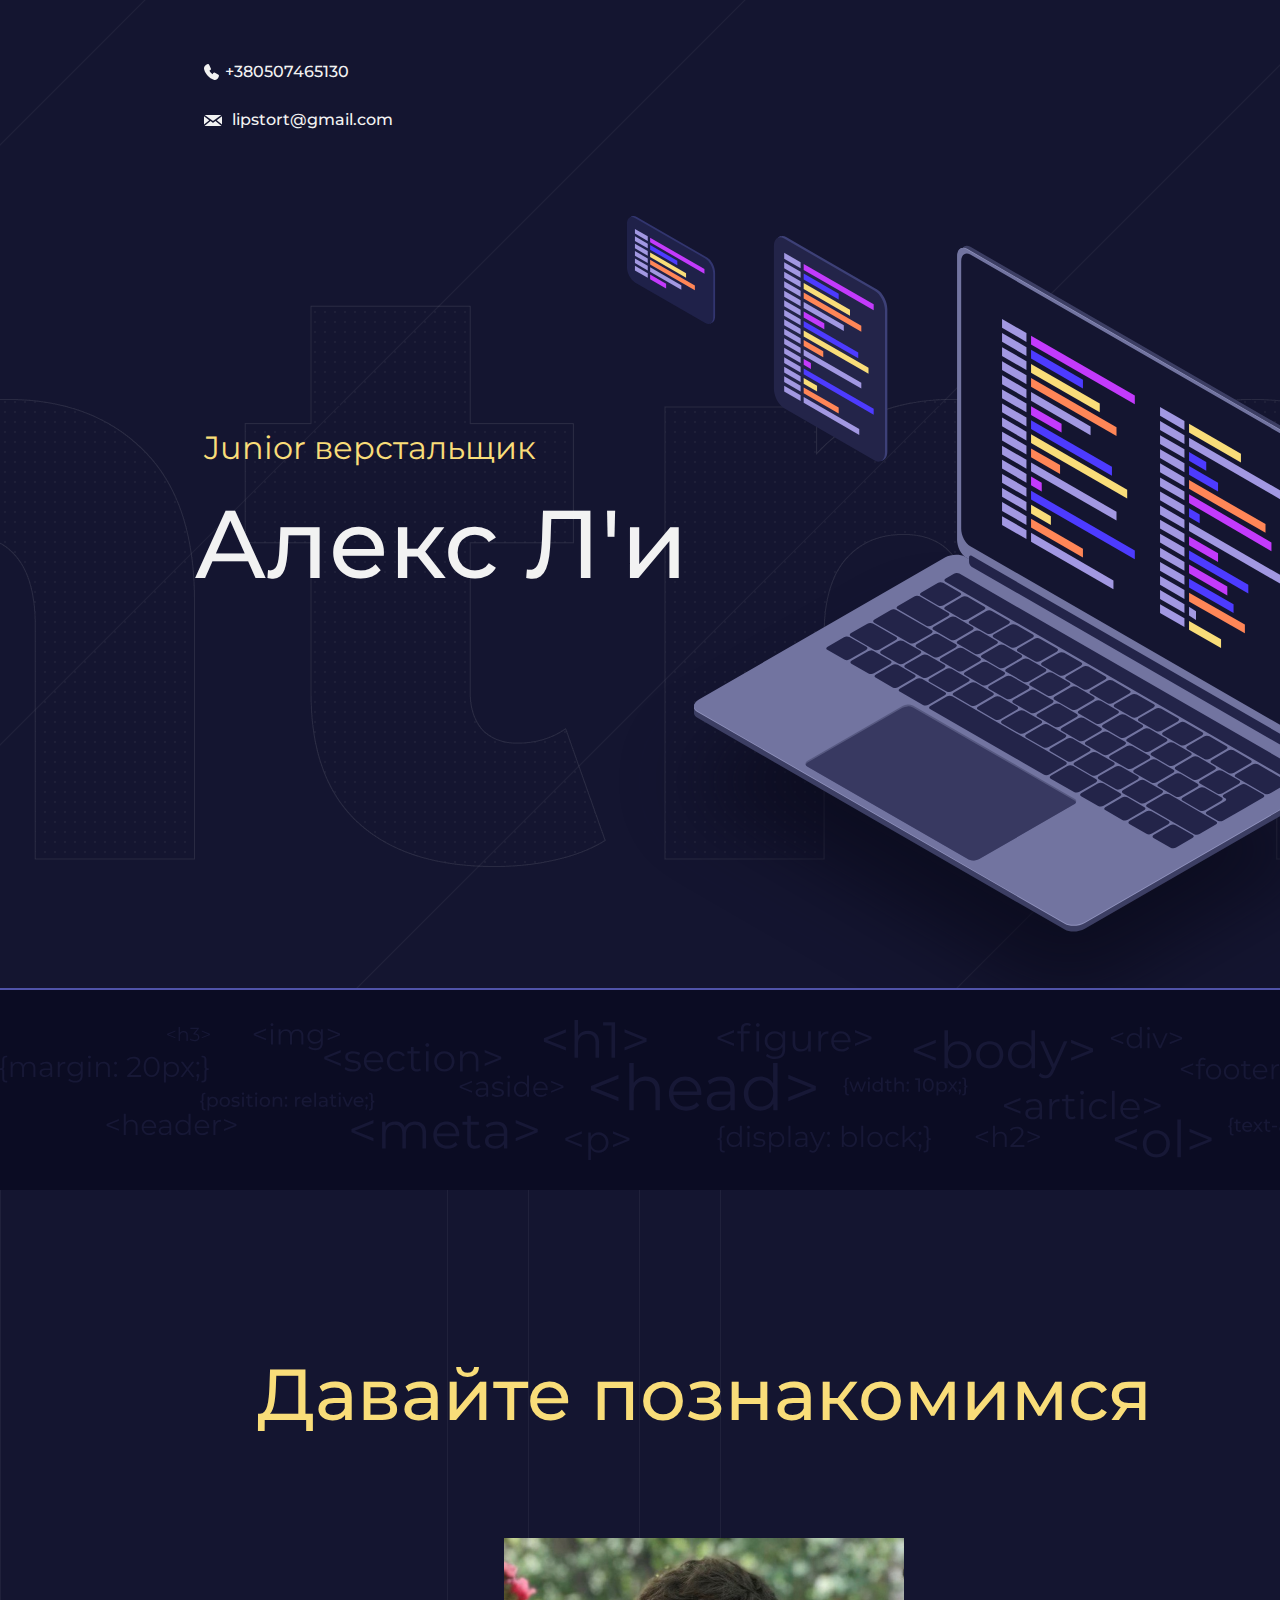
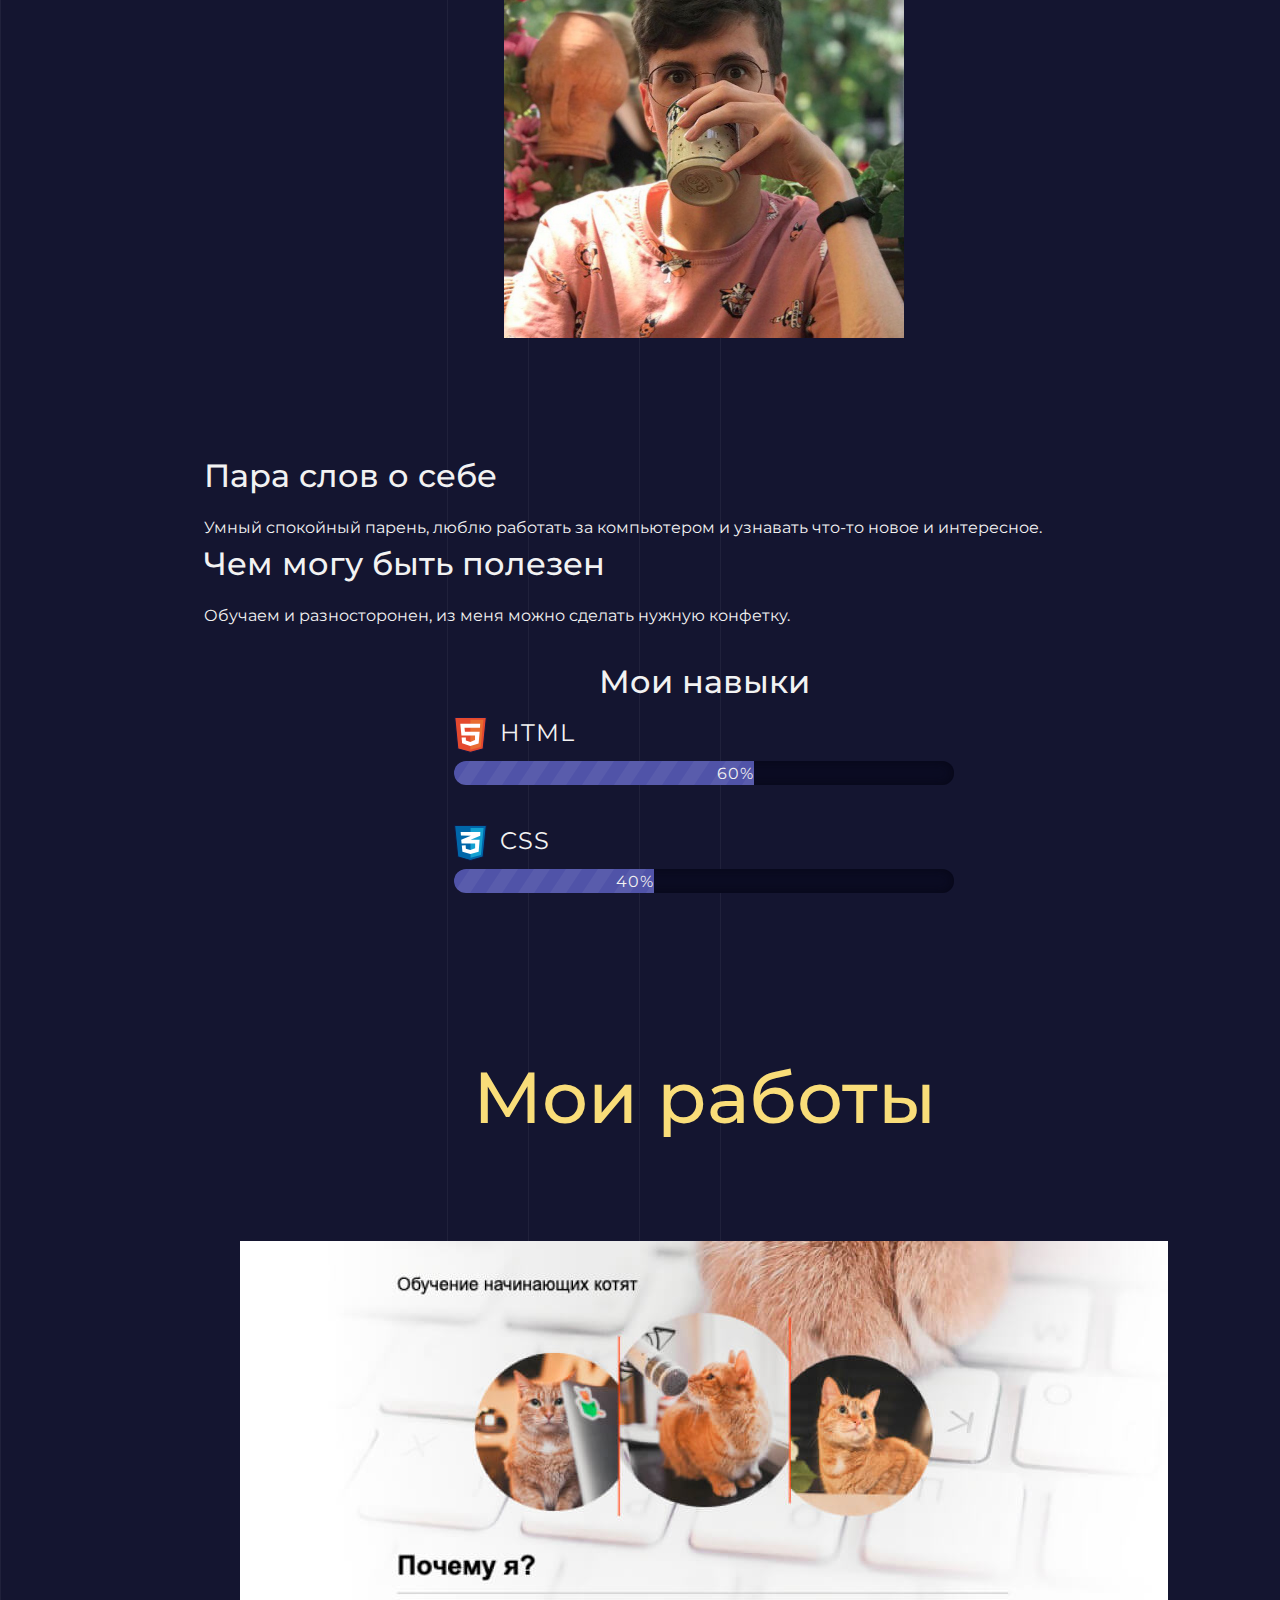
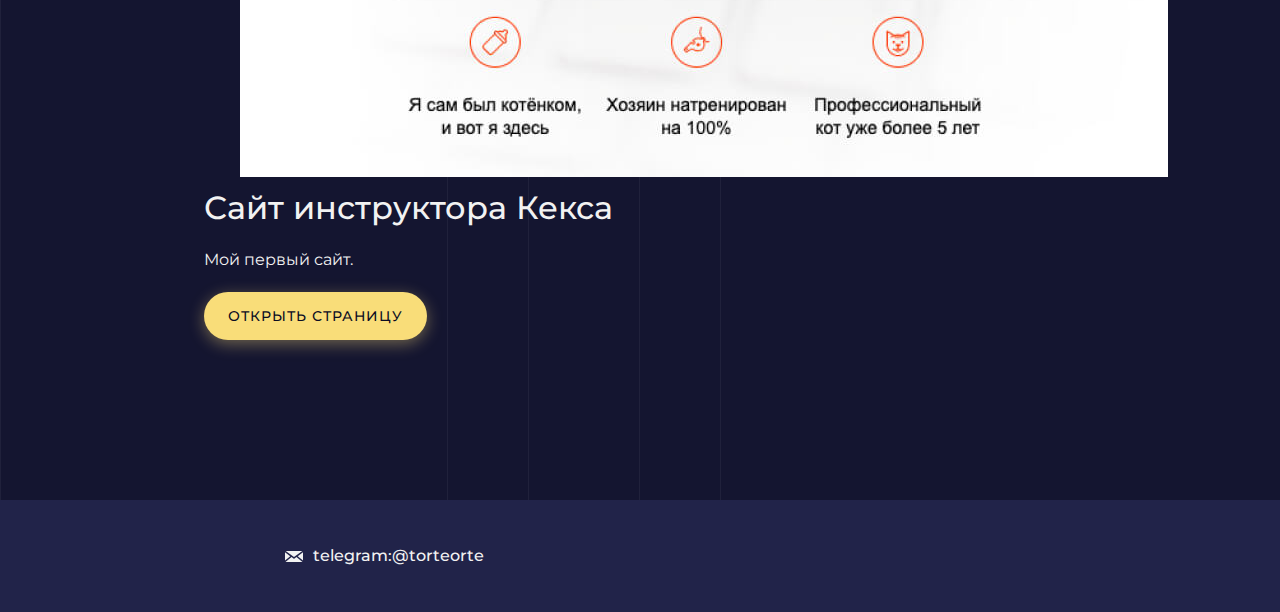
<file: index.html>
<!DOCTYPE html>
<html lang="ru">
  <head>
    <meta charset="UTF-8">
    <link rel="stylesheet" href="style.css">
    <title>Портфолио Junior верстальщика</title>
    <link href="https://fonts.googleapis.com/css?family=Montserrat:400,500,700|Old+Standard+TT&display=swap&subset=cyrillic" rel="stylesheet">
  </head>

  <body>
    <header class="page-header">
      <div class="container">
        <p> <a class="header-phone" href="tel:+380507465130"> +380507465130 </a> </p>
        <p> <a class="header-email" href="mailto:lipstort@gmail.com">lipstort@gmail.com </a> </p>
      </div>
    </header>

    <section class="hero-image">
      <div class="container">
       <h1 class="heading">Алекс Л'и</h1>
       <p>Junior верстальщик</p>
      </div>
    </section>

    <section class="intro">
      <div class="container">
            <h2 class="subheading">Давайте познакомимся</h2>
      <figure class="subheading">
        <img src="files/255.jpg" width="400" alt="фотография Саши">
      </figure>
      
      <h3>Пара слов о себе</h3>
      <p>Умный спокойный парень, люблю работать за компьютером и узнавать что-то новое и интересное.</p>
      <h3>Чем могу быть полезен</h3>
      <p>Обучаем и разносторонен, из меня можно сделать нужную конфетку.</p>
    </div>
    <div class="centre"> 
      <div class="skills">
         <h3>Мои навыки</h3>
         <dl class="skills-list">
           <dt class="skill-html">HTML</dt>
           <dd class="level"><div style="width: 60%;">60%</div></dd>
           <dt class="skill-css">CSS</dt>
           <dd class="level"><div style="width: 40%;">40%</div></dd>
         </dl>
      </div>   
    </div>

  
    </section>

    <section class="portfolio">
      <div class="container">
      <h2 class="subheading">Мои работы</h2>
      <figure class="project-image">
      <img src="files/project.jpg" width="928" height="536" alt="Cайт инструктора Кекса">
    </figure>
      <h3>Сайт инструктора Кекса</h3>
      <p>Мой первый сайт.</p>
      <a class="button" href="source/index.html">Открыть страницу</a>
      </div>
    </section>

    <footer class="page-footer">
      
      <a class="footer-email" href="https://web.telegram.org/#/im?p=@torteorte"> 
        telegram:@torteorte 
      </a>
      
    </footer>
  </body>
</html>
</file>
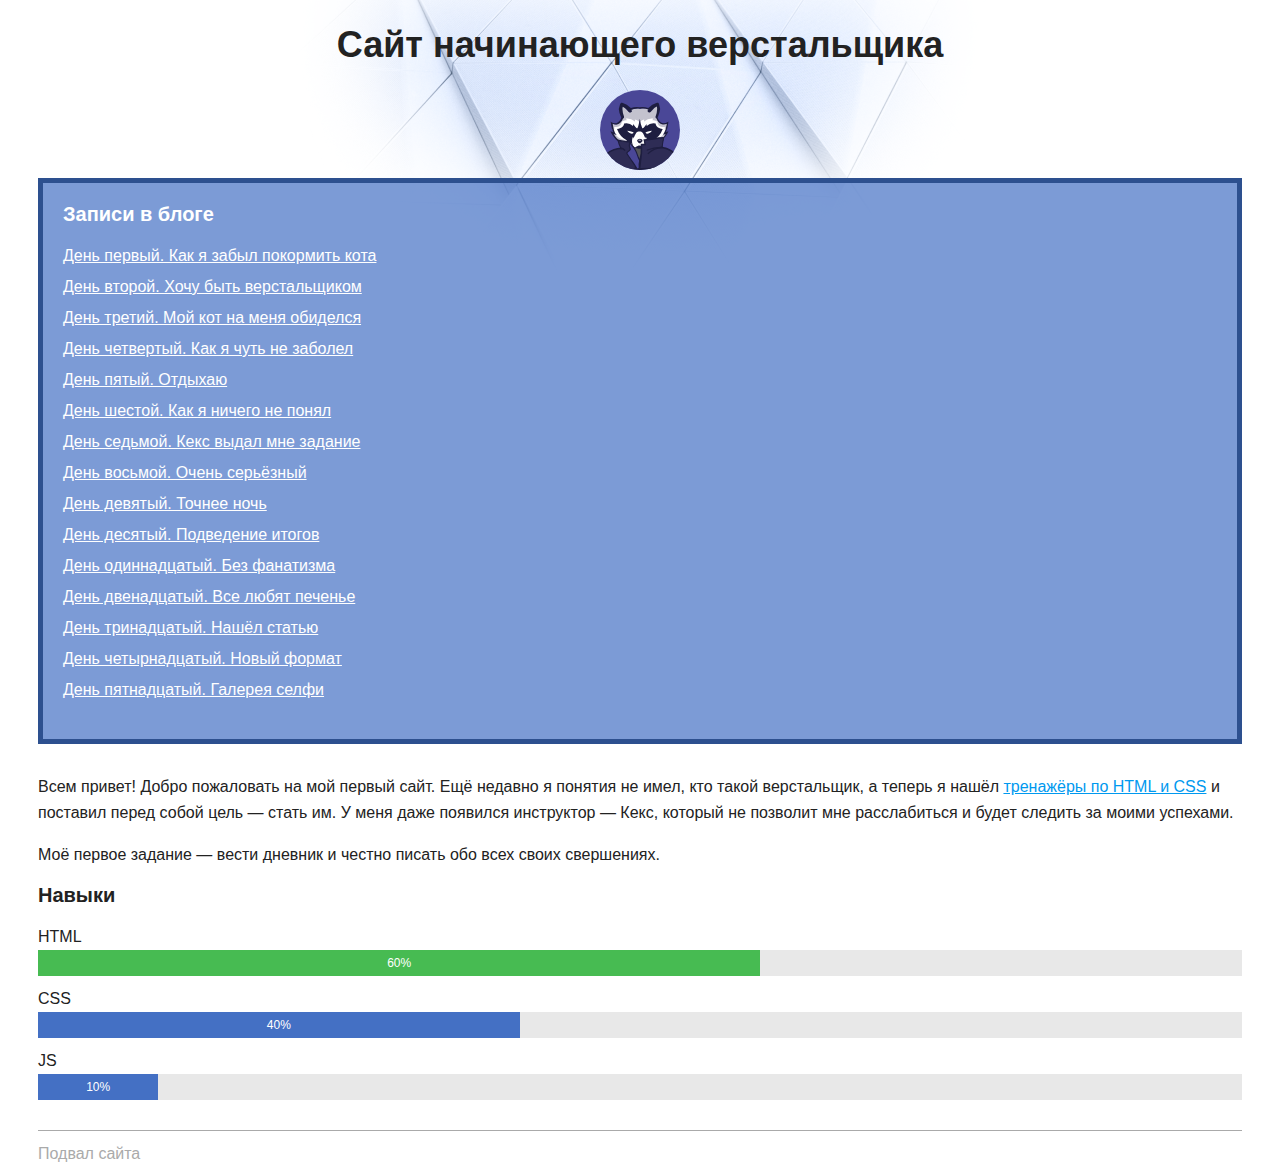
<file: source/index.html>
<!DOCTYPE html>
<html lang="ru">
  <head>
    <meta charset="utf-8">
    <title>Сайт начинающего верстальщика</title>
    <link rel="stylesheet" href="style.css">
  </head>
  <body>
    <header>
      <h1 class="page-title">Сайт начинающего верстальщика</h1>
    </header>
    <main>
      <div class="avatar-container">
        <img class="avatar" src="img/raccoon.svg" width="80" height="80" alt="Аватарка">
      </div>
      <nav class="blog-navigation">
        <h2>Записи в блоге</h2>
        <ul>
          <li><a href="day-1.html">День первый. Как я забыл покормить кота</a></li>
          <li><a href="day-2.html">День второй. Хочу быть верстальщиком</a></li>
          <li><a href="day-3.html">День третий. Мой кот на меня обиделся</a></li>
          <li><a href="day-4.html">День четвертый. Как я чуть не заболел</a></li>
          <li><a href="day-5.html">День пятый. Отдыхаю</a></li>
          <li><a href="day-6.html">День шестой. Как я ничего не понял</a></li>
          <li><a href="day-7.html">День седьмой. Кекс выдал мне задание</a></li>
          <li><a href="day-8.html">День восьмой. Очень серьёзный</a></li>
          <li><a href="day-9.html">День девятый. Точнее ночь</a></li>
          <li><a href="day-10.html">День десятый. Подведение итогов</a></li>
          <li><a href="day-11.html">День одиннадцатый. Без фанатизма</a></li>
          <li><a href="day-12.html">День двенадцатый. Все любят печенье</a></li>
          <li><a href="day-13.html">День тринадцатый. Нашёл статью</a></li>
          <li><a href="day-14.html">День четырнадцатый. Новый формат</a></li>
          <li><a href="day-15.html">День пятнадцатый. Галерея селфи</a></li>
        </ul>
      </nav>
      <section>
        <p>Всем привет! Добро пожаловать на мой первый сайт. Ещё недавно я понятия не имел, кто такой верстальщик, а теперь я нашёл <a href="https://htmlacademy.ru/courses">тренажёры по HTML и CSS</a> и поставил перед собой цель — стать им. У меня даже появился инструктор — Кекс, который не позволит мне расслабиться и будет следить за моими успехами.</p>
        <p>Моё первое задание — вести дневник и честно писать обо всех своих свершениях.</p>
      </section>
      <section>
        <h2>Навыки</h2>
        <dl class="skills">
          <dt>HTML</dt>
          <dd><div class="skills-level skills-level-ok" style="width: 60%;">60%</div></dd>
          <dt>CSS</dt>
          <dd><div class="skills-level" style="width: 40%;">40%</div></dd>
          <dt>JS</dt>
          <dd><div class="skills-level" style="width: 10%;">10%</div></dd>
        </dl>
      </section>
    </main>
    <footer>
      Подвал сайта
    </footer>
  </body>
</html>
</file>
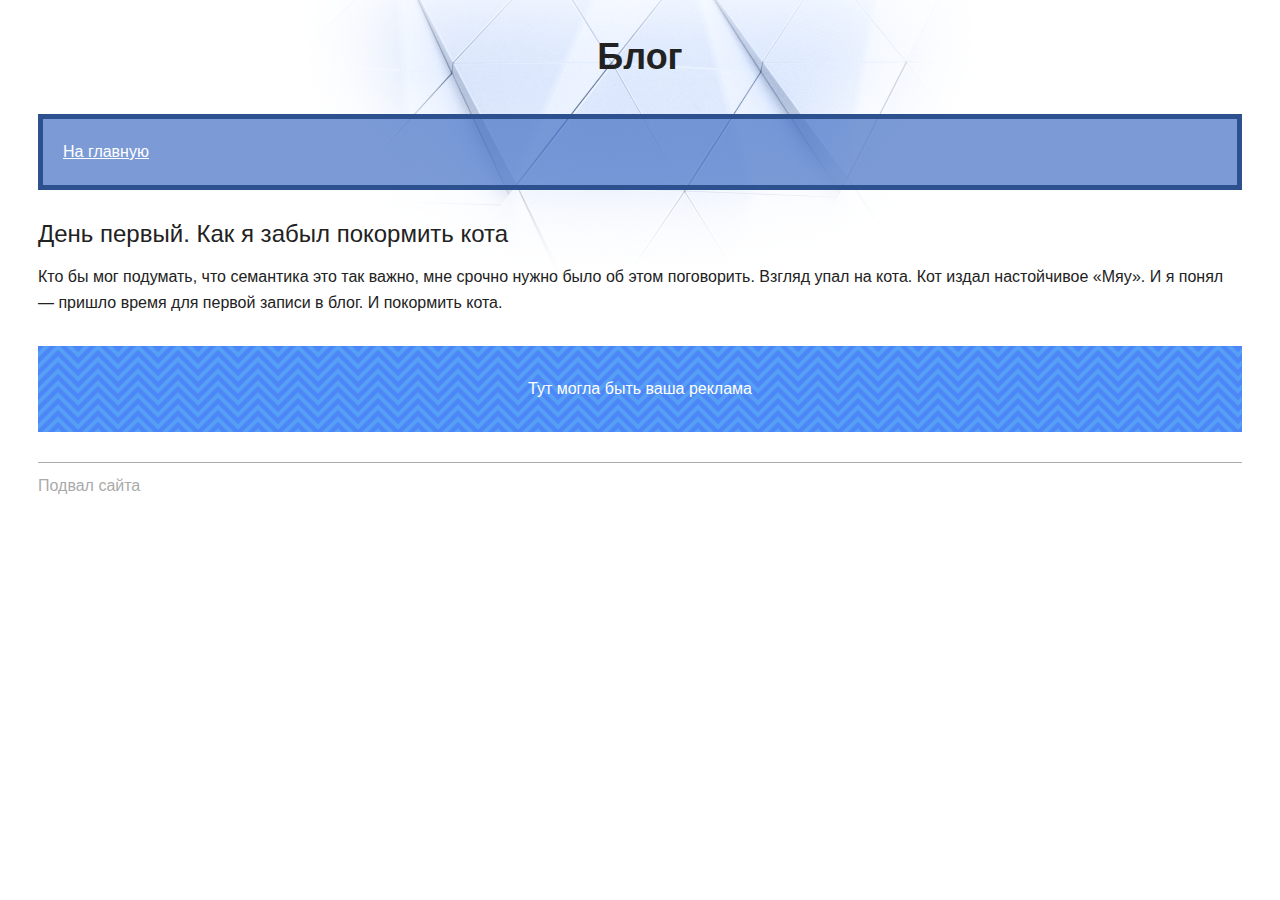
<file: source/day-1.html>
<!DOCTYPE html>
<html lang="ru">
  <head>
    <meta charset="utf-8">
    <title>Дневник начинающего верстальщика</title>
    <link rel="stylesheet" href="style.css">
  </head>
  <body>
    <header>
      <p class="page-title">Блог</p>
      <nav class="blog-navigation">
        <a href="index.html">На главную</a>
      </nav>
    </header>
    <main>
      <article>
        <h1>День первый. Как я забыл покормить кота</h1>
        <p>Кто бы мог подумать, что семантика это так важно, мне срочно нужно было об этом поговорить. Взгляд упал на кота. Кот издал настойчивое «Мяу». И я понял — пришло время для первой записи в блог. И покормить кота.</p>
      </article>
      <aside class="partnership">
        Тут могла быть ваша реклама
      </aside>
    </main>
    <footer>
      Подвал сайта
    </footer>
  </body>
</html>
</file>
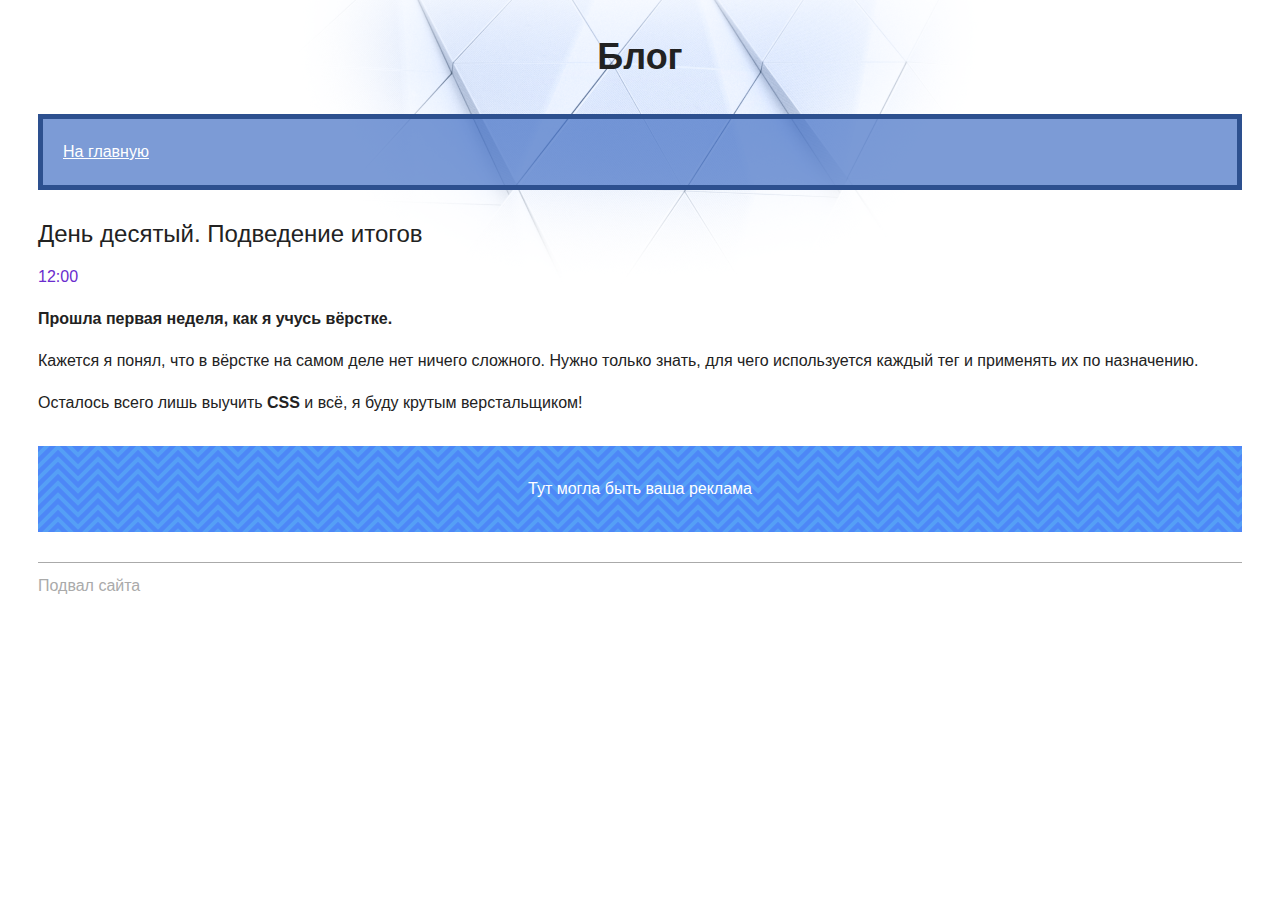
<file: source/day-10.html>
<!DOCTYPE html>
<html lang="ru">
  <head>
    <meta charset="utf-8">
    <title>Сайт начинающего верстальщика</title>
    <link rel="stylesheet" href="style.css">
  </head>
  <body>
    <header>
      <p class="page-title">Блог</p>
      <nav class="blog-navigation">
        <a href="index.html">На главную</a>
      </nav>
    </header>
    <main>
      <article>
        <h1>День десятый. Подведение итогов</h1>
        <time datetime="2018-11-28T12:00">12:00</time>

        <p><b>Прошла первая неделя, как я учусь вёрстке.</b></p>

        <p>Кажется я понял, что в вёрстке на самом деле нет ничего сложного. Нужно только знать, для чего используется каждый тег и применять их по назначению.</p>

        <p>Осталось всего лишь выучить <strong>CSS</strong> и всё, я буду крутым верстальщиком!</p>
      </article>
      <aside class="partnership">
        Тут могла быть ваша реклама
      </aside>
    </main>
    <footer>
      Подвал сайта
    </footer>
  </body>
</html>
</file>
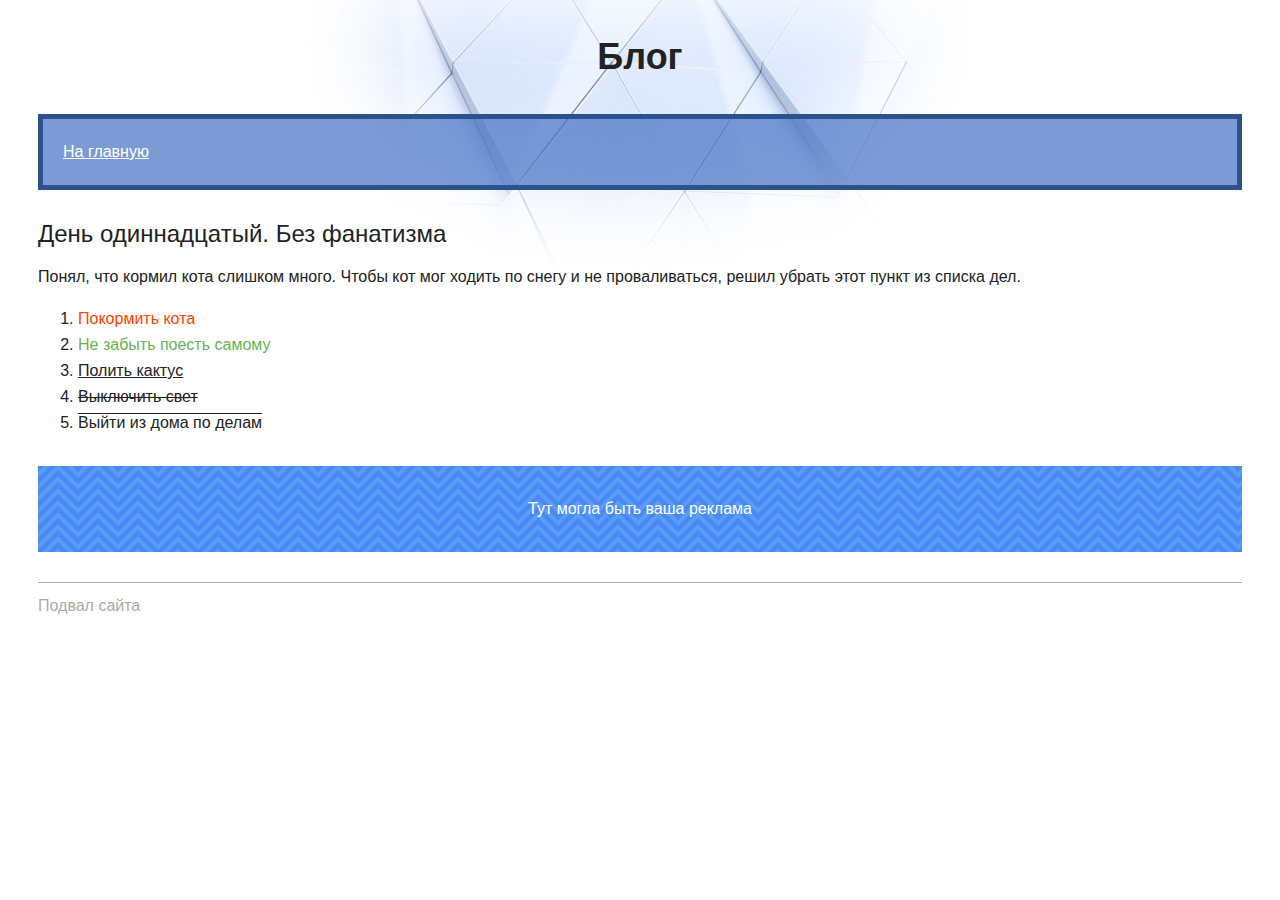
<file: source/day-11.html>
<!DOCTYPE html>
<html lang="ru">
  <head>
    <meta charset="utf-8">
    <title>Сайт начинающего верстальщика</title>
    <link rel="stylesheet" href="style.css">
  </head>
  <body>
    <header>
      <p class="page-title">Блог</p>
      <nav class="blog-navigation">
        <a href="index.html">На главную</a>
      </nav>
    </header>
    <main>
      <article>
        <h1>День одиннадцатый. Без фанатизма</h1>
        <p>Понял, что кормил кота слишком много. Чтобы кот мог ходить по снегу и не проваливаться, решил убрать этот пункт из списка дел.</p>
        <ol>
          <li><del>Покормить кота</del></li>
          <li><ins>Не забыть поесть самому</ins></li>
          <li class="underline">Полить кактус</li>
          <li class="line-through">Выключить свет</li>
          <li class="overline">Выйти из дома по делам</li>
        </ol>
      </article>
      <aside class="partnership">
        Тут могла быть ваша реклама
      </aside>
    </main>
    <footer>
      Подвал сайта
    </footer>
  </body>
</html>
</file>
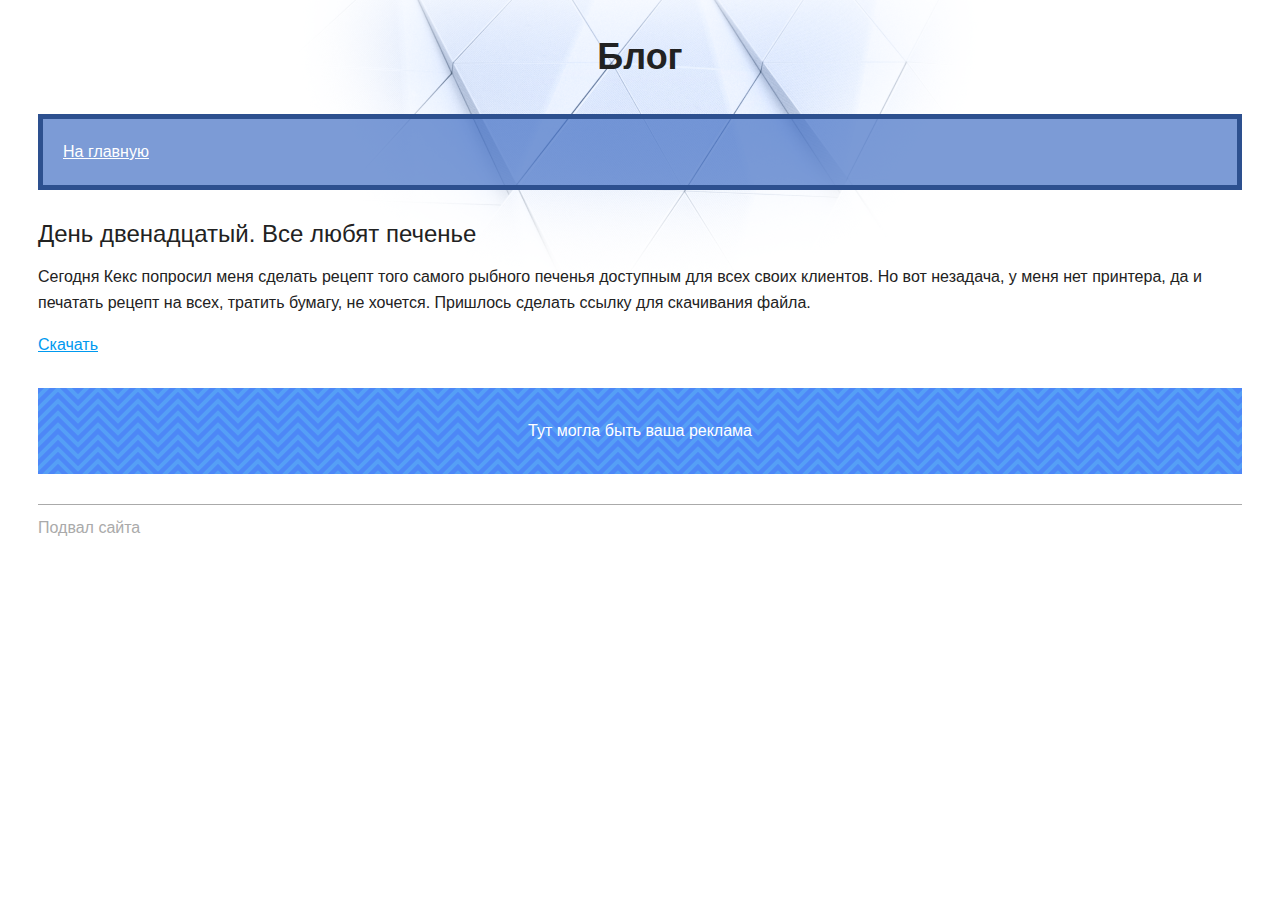
<file: source/day-12.html>
<!DOCTYPE html>
<html lang="ru">
  <head>
    <meta charset="utf-8">
    <title>Сайт начинающего верстальщика</title>
    <link rel="stylesheet" href="style.css">
  </head>
  <body>
    <header>
      <p class="page-title">Блог</p>
      <nav class="blog-navigation">
        <a href="index.html">На главную</a>
      </nav>
    </header>
    <main>
      <article>
        <h1>День двенадцатый. Все любят печенье</h1>
        <p>Сегодня Кекс попросил меня сделать рецепт <a>того самого рыбного печенья</a> доступным для всех своих клиентов. Но вот незадача, у меня нет принтера, да и печатать рецепт на всех, тратить бумагу, не хочется. Пришлось сделать ссылку для скачивания файла.</p>
        <p>
          <a href="files/recipe.pdf" download>Скачать</a>
        </p>
      </article>
      <aside class="partnership">
        Тут могла быть ваша реклама
      </aside>
    </main>
    <footer>
      Подвал сайта
    </footer>
  </body>
</html>
</file>
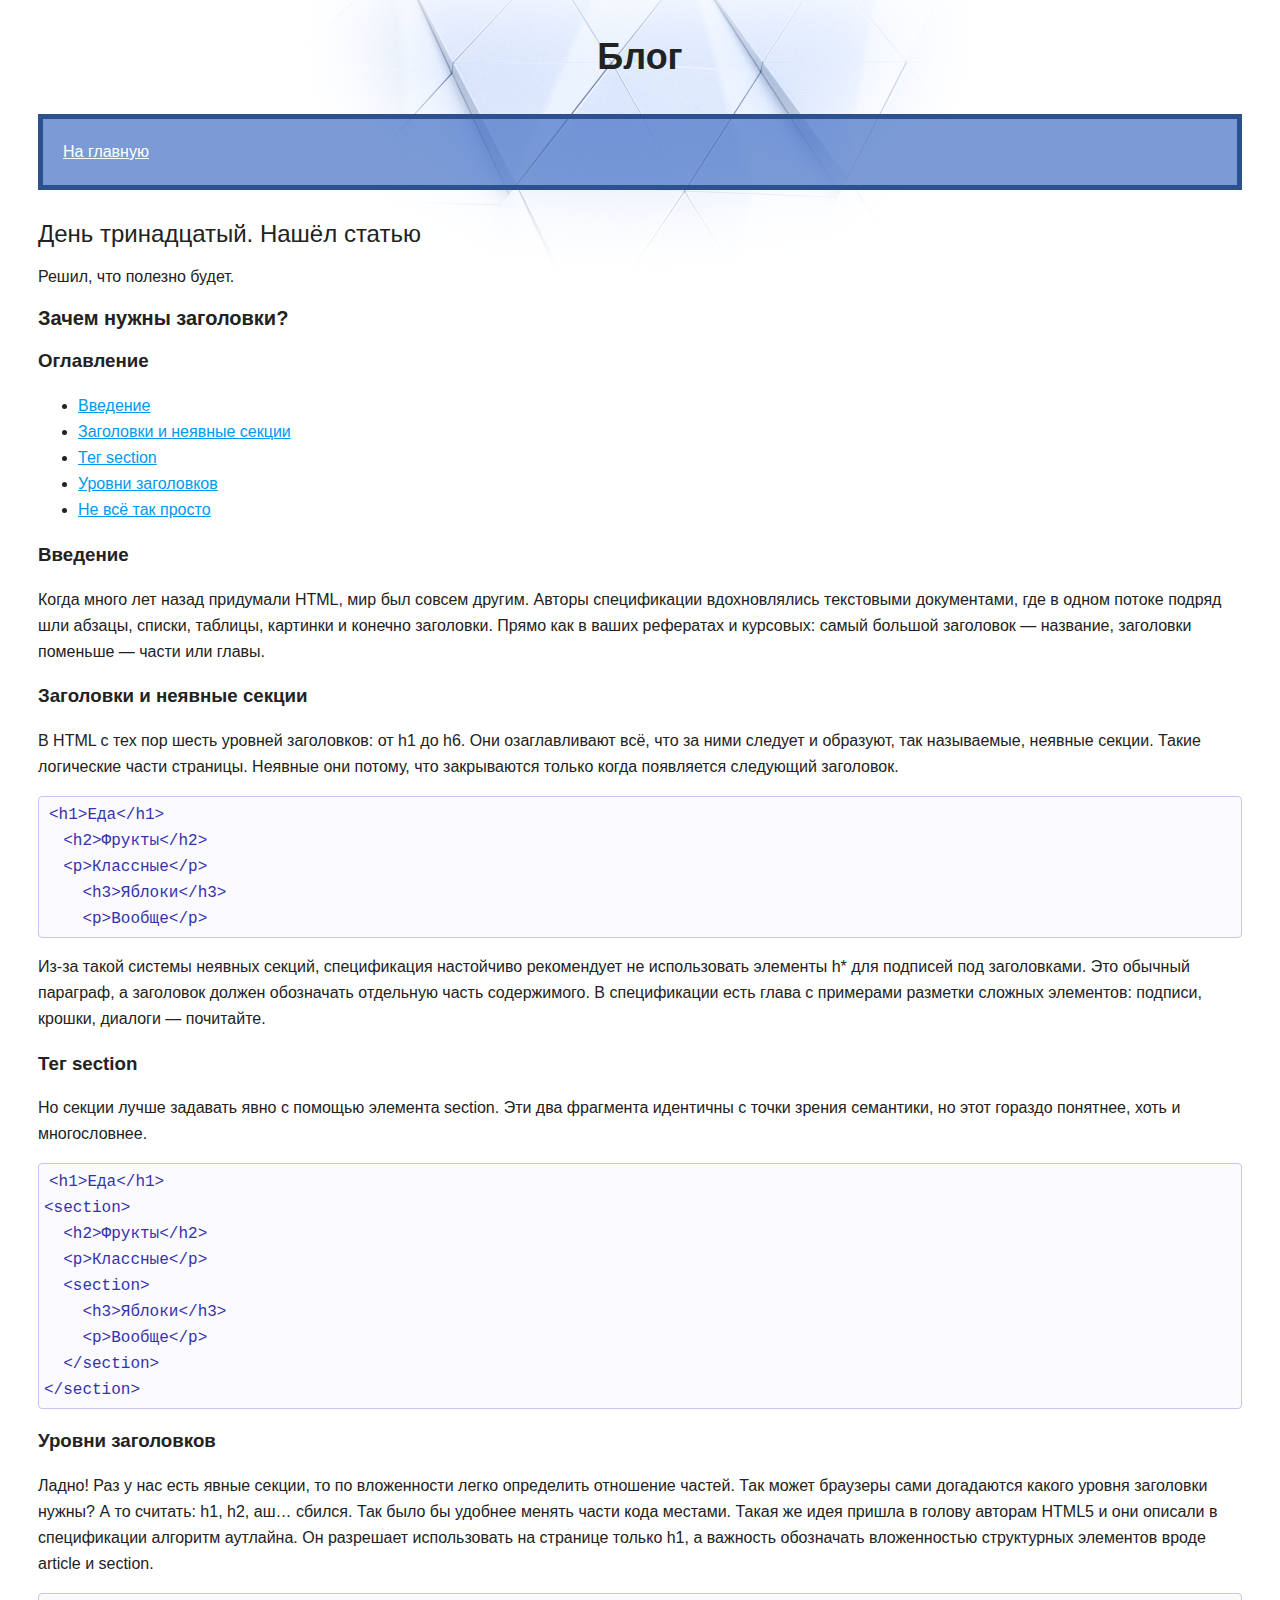
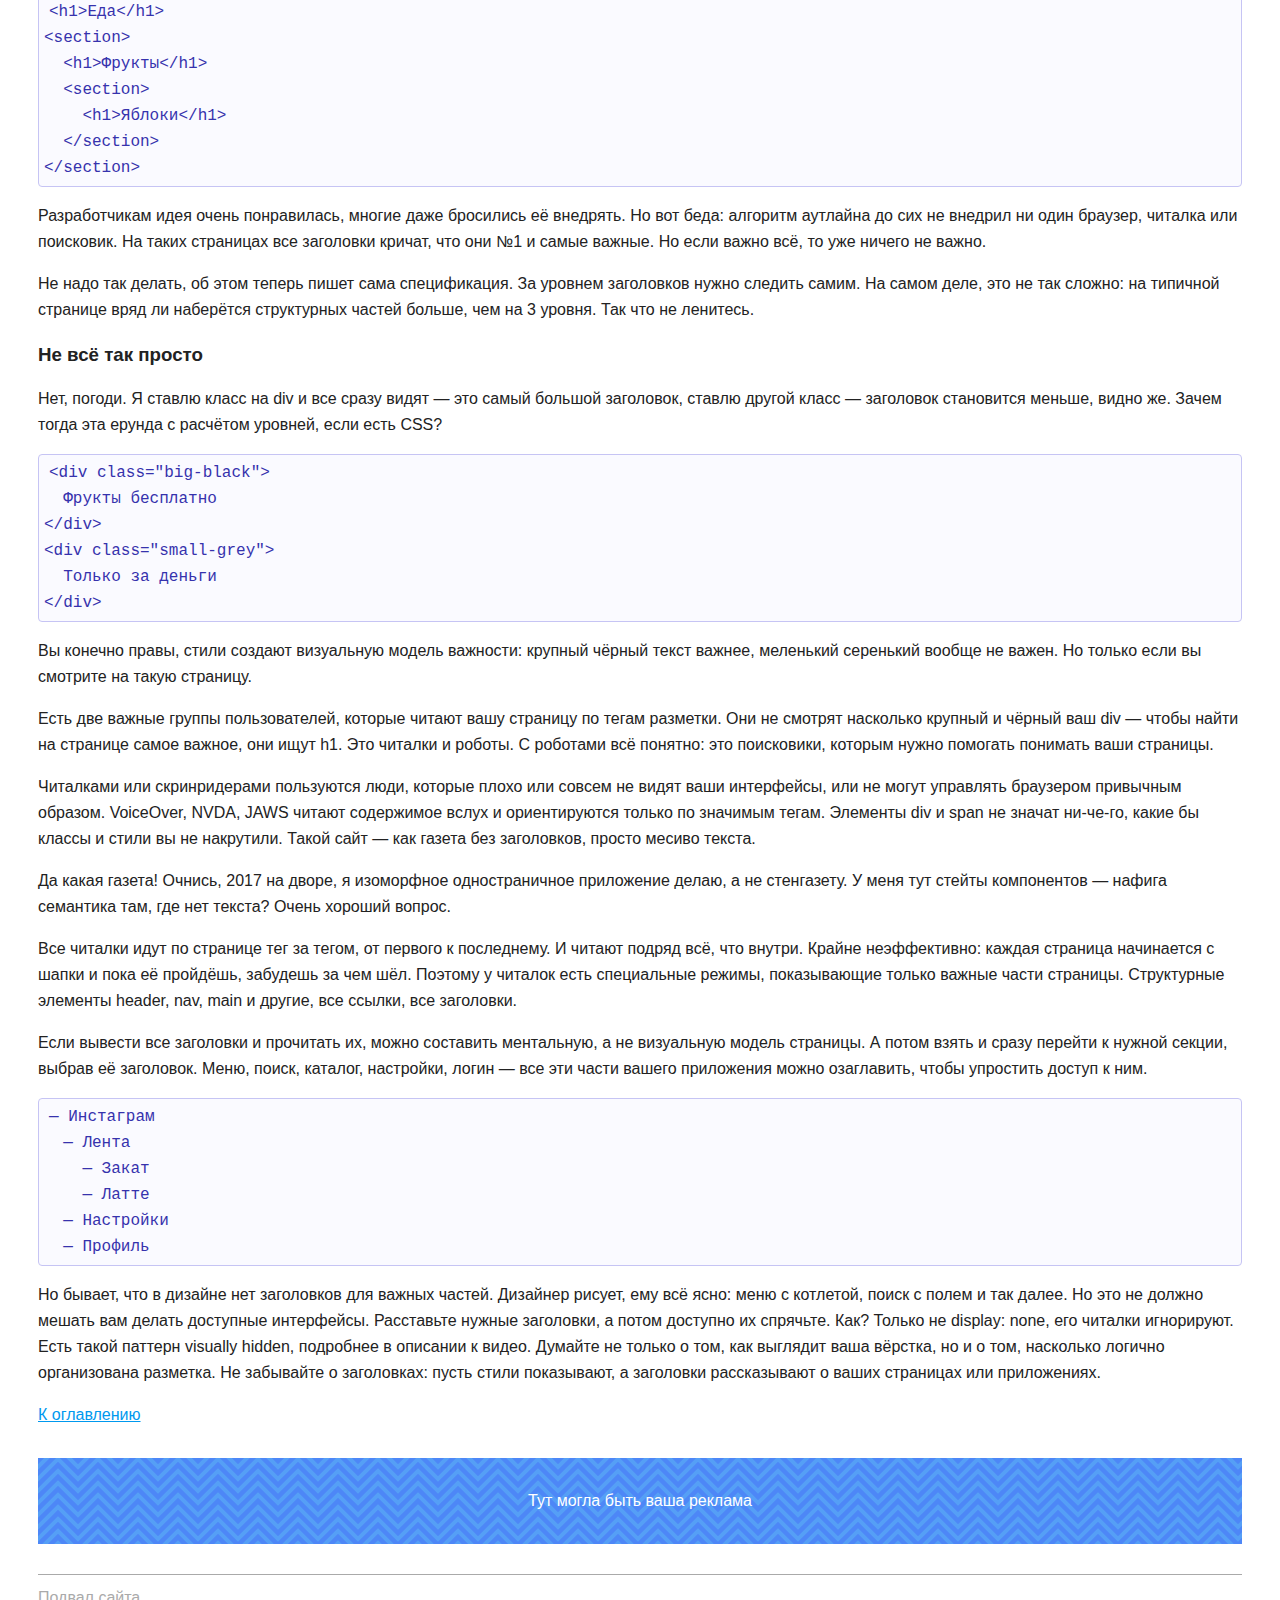
<file: source/day-13.html>
<!DOCTYPE html>
<html lang="ru">
  <head>
    <meta charset="utf-8">
    <title>Сайт начинающего верстальщика</title>
    <link rel="stylesheet" href="style.css">
  </head>
  <body>
    <header>
      <p class="page-title">Блог</p>
      <nav class="blog-navigation">
        <a href="index.html">На главную</a>
      </nav>
    </header>
    <main>
      <article>
        <h1>День тринадцатый. Нашёл статью</h1>
        <p>Решил, что полезно будет.</p>

        <h2>Зачем нужны заголовки?</h2>

        <h3 id="content">Оглавление</h3>
        <ul>
          <li>
            <a href="#intro">Введение</a>
          </li>
          <li>
            <a href="#heading">Заголовки и неявные секции</a>
          </li>
          <li>
            <a href="#sections">Тег section</a>
          </li>
          <li>
            <a href="#levels">Уровни заголовков</a>
          </li>
          <li>
            <a href="#easy">Не всё так просто</a>
          </li>
        </ul>

        <article>
          <h3 id="intro">Введение</h3>

          <p>Когда много лет назад придумали HTML, мир был совсем другим. Авторы спецификации вдохновлялись текстовыми документами, где в одном потоке подряд шли абзацы, списки, таблицы, картинки и конечно заголовки. Прямо как в ваших рефератах и курсовых: самый большой заголовок — название, заголовки поменьше — части или главы.</p>

          <h3 id="heading">Заголовки и неявные секции</h3>

          <p>В HTML с тех пор шесть уровней заголовков: от h1 до h6. Они озаглавливают всё, что за ними следует и образуют, так называемые, неявные секции. Такие логические части страницы. Неявные они потому, что закрываются только когда появляется следующий заголовок.</p>

          <pre><code>&lt;h1&gt;Еда&lt;/h1&gt;
  &lt;h2&gt;Фрукты&lt;/h2&gt;
  &lt;p&gt;Классные&lt;/p&gt;
    &lt;h3&gt;Яблоки&lt;/h3&gt;
    &lt;p&gt;Вообще&lt;/p&gt;</code></pre>

          <p>Из-за такой системы неявных секций, спецификация настойчиво рекомендует не использовать элементы h* для подписей под заголовками. Это обычный параграф, а заголовок должен обозначать отдельную часть содержимого. В спецификации есть глава с примерами разметки сложных элементов: подписи, крошки, диалоги — почитайте.</p>

          <h3 id="sections">Тег section</h3>

          <p>Но секции лучше задавать явно с помощью элемента section. Эти два фрагмента идентичны с точки зрения семантики, но этот гораздо понятнее, хоть и многословнее.</p>
          <pre><code>&lt;h1&gt;Еда&lt;/h1&gt;
&lt;section&gt;
  &lt;h2&gt;Фрукты&lt;/h2&gt;
  &lt;p&gt;Классные&lt;/p&gt;
  &lt;section&gt;
    &lt;h3&gt;Яблоки&lt;/h3&gt;
    &lt;p&gt;Вообще&lt;/p&gt;
  &lt;/section&gt;
&lt;/section&gt;</code></pre>

          <h3 id="levels">Уровни заголовков</h3>

          <p>Ладно! Раз у нас есть явные секции, то по вложенности легко определить отношение частей. Так может браузеры сами догадаются какого уровня заголовки нужны? А то считать: h1, h2, аш… сбился. Так было бы удобнее менять части кода местами. Такая же идея пришла в голову авторам HTML5 и они описали в спецификации алгоритм аутлайна. Он разрешает использовать на странице только h1, а важность обозначать вложенностью структурных элементов вроде article и section.</p>

          <pre><code>&lt;h1&gt;Еда&lt;/h1&gt;
&lt;section&gt;
  &lt;h1&gt;Фрукты&lt;/h1&gt;
  &lt;section&gt;
    &lt;h1&gt;Яблоки&lt;/h1&gt;
  &lt;/section&gt;
&lt;/section&gt;</code></pre>

          <p>Разработчикам идея очень понравилась, многие даже бросились её внедрять. Но вот беда: алгоритм аутлайна до сих не внедрил ни один браузер, читалка или поисковик. На таких страницах все заголовки кричат, что они №1 и самые важные. Но если важно всё, то уже ничего не важно.</p>

          <p>Не надо так делать, об этом теперь пишет сама спецификация. За уровнем заголовков нужно следить самим. На самом деле, это не так сложно: на типичной странице вряд ли наберётся структурных частей больше, чем на 3 уровня. Так что не ленитесь.</p>

          <h3 id="easy">Не всё так просто</h3>

          <p>Нет, погоди. Я ставлю класс на div и все сразу видят — это самый большой заголовок, ставлю другой класс — заголовок становится меньше, видно же. Зачем тогда эта ерунда с расчётом уровней, если есть CSS?</p>

          <pre><code>&lt;div class="big-black"&gt;
  Фрукты бесплатно
&lt;/div&gt;
&lt;div class="small-grey"&gt;
  Только за деньги
&lt;/div&gt;</code></pre>

          <p>Вы конечно правы, стили создают визуальную модель важности: крупный чёрный текст важнее, меленький серенький вообще не важен. Но только если вы смотрите на такую страницу.</p>

          <p>Есть две важные группы пользователей, которые читают вашу страницу по тегам разметки. Они не смотрят насколько крупный и чёрный ваш div — чтобы найти на странице самое важное, они ищут h1. Это читалки и роботы. С роботами всё понятно: это поисковики, которым нужно помогать понимать ваши страницы.</p>

          <p>Читалками или скринридерами пользуются люди, которые плохо или совсем не видят ваши интерфейсы, или не могут управлять браузером привычным образом. VoiceOver, NVDA, JAWS читают содержимое вслух и ориентируются только по значимым тегам. Элементы div и span не значат ни-че-го, какие бы классы и стили вы не накрутили. Такой сайт — как газета без заголовков, просто месиво текста.</p>

          <p>Да какая газета! Очнись, 2017 на дворе, я изоморфное одностраничное приложение делаю, а не стенгазету. У меня тут стейты компонентов — нафига семантика там, где нет текста? Очень хороший вопрос.</p>

          <p>Все читалки идут по странице тег за тегом, от первого к последнему. И читают подряд всё, что внутри. Крайне неэффективно: каждая страница начинается с шапки и пока её пройдёшь, забудешь за чем шёл. Поэтому у читалок есть специальные режимы, показывающие только важные части страницы. Структурные элементы header, nav, main и другие, все ссылки, все заголовки.</p>

          <p>Если вывести все заголовки и прочитать их, можно составить ментальную, а не визуальную модель страницы. А потом взять и сразу перейти к нужной секции, выбрав её заголовок. Меню, поиск, каталог, настройки, логин — все эти части вашего приложения можно озаглавить, чтобы упростить доступ к ним.</p>

          <pre><code>— Инстаграм
  — Лента
    — Закат
    — Латте
  — Настройки
  — Профиль</code></pre>

          <p>Но бывает, что в дизайне нет заголовков для важных частей. Дизайнер рисует, ему всё ясно: меню с котлетой, поиск с полем и так далее. Но это не должно мешать вам делать доступные интерфейсы. Расставьте нужные заголовки, а потом доступно их спрячьте. Как? Только не display: none, его читалки игнорируют. Есть такой паттерн visually hidden, подробнее в описании к видео.

          Думайте не только о том, как выглядит ваша вёрстка, но и о том, насколько логично организована разметка. Не забывайте о заголовках: пусть стили показывают, а заголовки рассказывают о ваших страницах или приложениях.</p>

          <p>
            <a href="#content">К оглавлению</a>
          </p>
        </article>
      </article>
      <aside class="partnership">
        Тут могла быть ваша реклама
      </aside>
    </main>
    <footer>
      Подвал сайта
    </footer>
  </body>
</html>
</file>
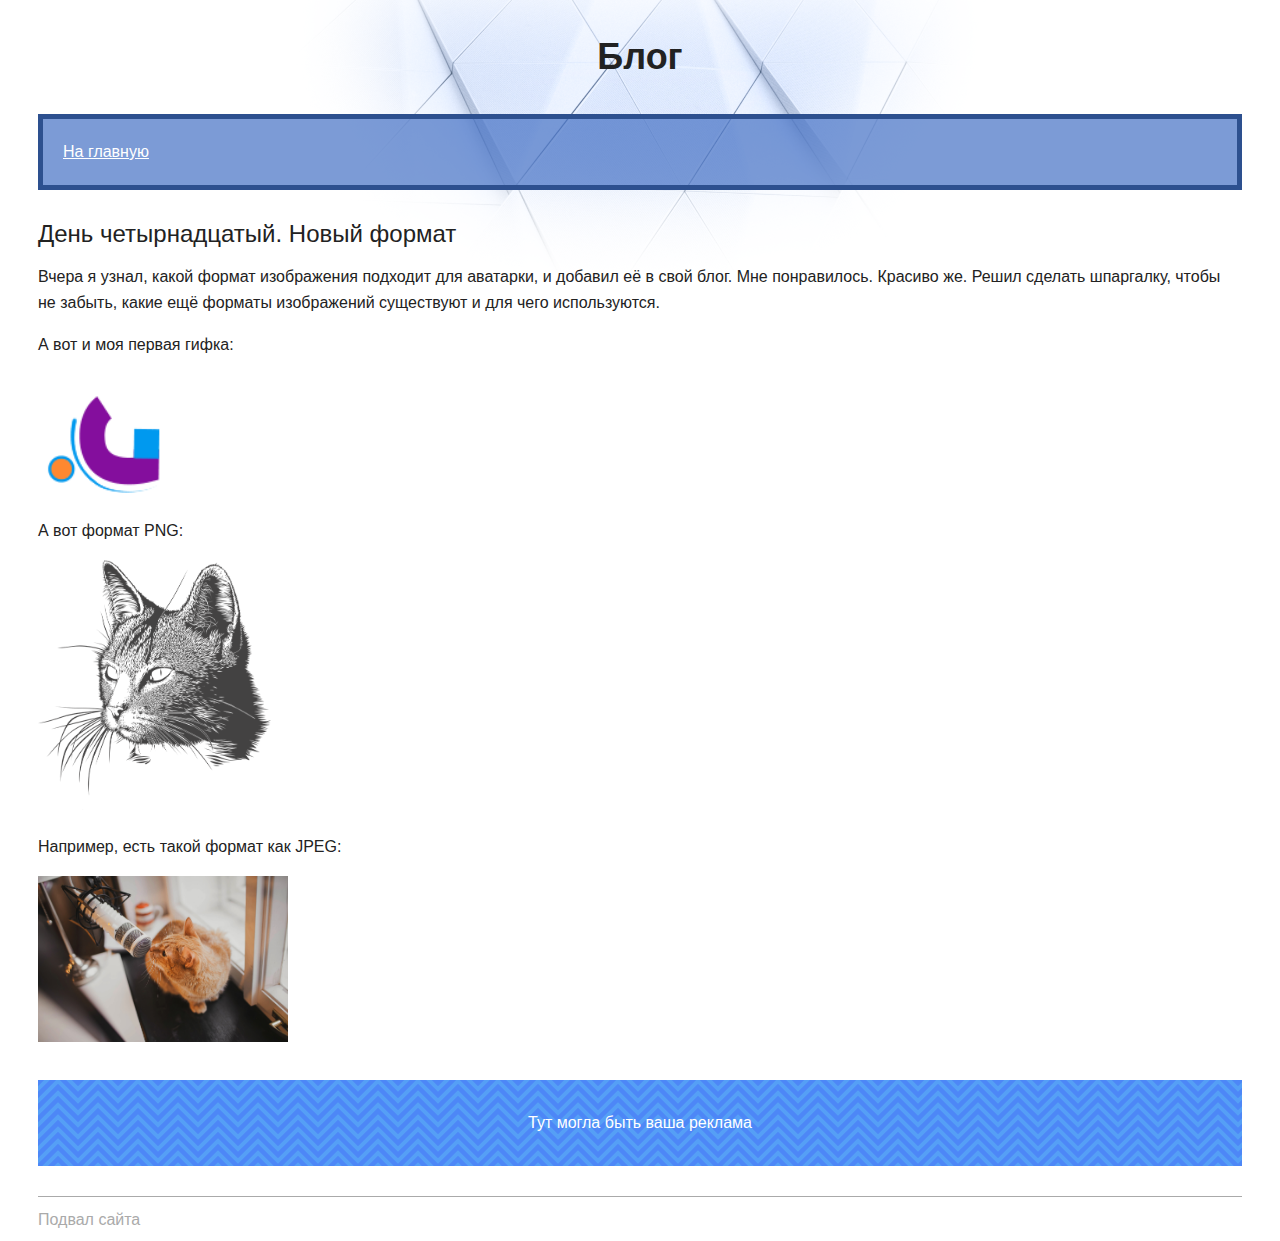
<file: source/day-14.html>
<!DOCTYPE html>
<html lang="ru">
  <head>
    <meta charset="utf-8">
    <title>Сайт начинающего верстальщика</title>
    <link rel="stylesheet" href="style.css">
  </head>
  <body>
    <header>
      <p class="page-title">Блог</p>
      <nav class="blog-navigation">
        <a href="index.html">На главную</a>
      </nav>
    </header>
    <main>
      <article>
        <h1>День четырнадцатый. Новый формат</h1>
        <p>Вчера я узнал, какой формат изображения подходит для аватарки, и добавил её в свой блог. Мне понравилось. Красиво же. Решил сделать шпаргалку, чтобы не забыть, какие ещё форматы изображений существуют и для чего используются.</p>

        <p>А вот и моя первая гифка:</p>
        <img src="files/gifka.gif" width="250" height="120" alt="Анимация GIF">

        <p>А вот формат PNG:</p>
        <img src="files/portrait.png" height="250" alt="Портрет котика">

        <p>Например, есть такой формат как JPEG:</p>
        <img src="files/instructor-keks.jpg" width="250" alt="Инструктор Кекс">
      </article>
      <aside class="partnership">
        Тут могла быть ваша реклама
      </aside>
    </main>
    <footer>
      Подвал сайта
    </footer>
  </body>
</html>
</file>
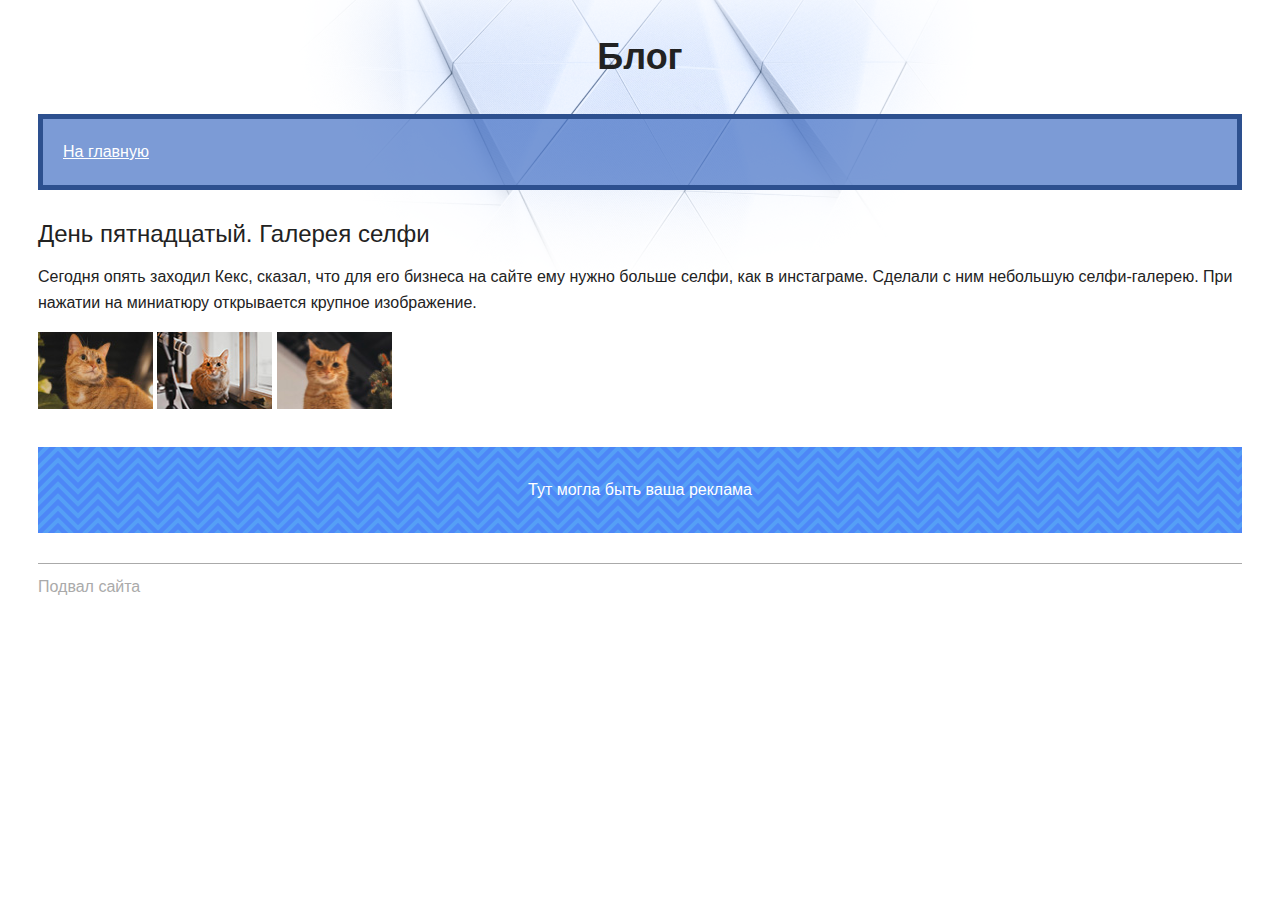
<file: source/day-15.html>
<!DOCTYPE html>
<html lang="ru">
  <head>
    <meta charset="utf-8">
    <title>Сайт начинающего верстальщика</title>
    <link rel="stylesheet" href="style.css">
  </head>
  <body>
    <header>
      <p class="page-title">Блог</p>
      <nav class="blog-navigation">
        <a href="index.html">На главную</a>
      </nav>
    </header>
    <main>
      <article>
        <h1>День пятнадцатый. Галерея селфи</h1>
        <p>Сегодня опять заходил Кекс, сказал, что для его бизнеса на сайте ему нужно больше селфи, как в инстаграме. Сделали с ним небольшую селфи-галерею. При нажатии на миниатюру открывается крупное изображение.</p>
        <p>
          <a href="photo-1.html"><img src="files/preview-1.jpg" alt="Фоточка Кекса" width="115" height="77"></a>
          <a href="photo-2.html"><img src="files/preview-2.jpg" alt="Фоточка Кекса" width="115" height="77"></a>
          <a href="photo-3.html"><img src="files/preview-3.jpg" alt="Фоточка Кекса" width="115" height="77"></a>
        </p>
      </article>
      <aside class="partnership">
        Тут могла быть ваша реклама
      </aside>
    </main>
    <footer>
      Подвал сайта
    </footer>
  </body>
</html>
</file>
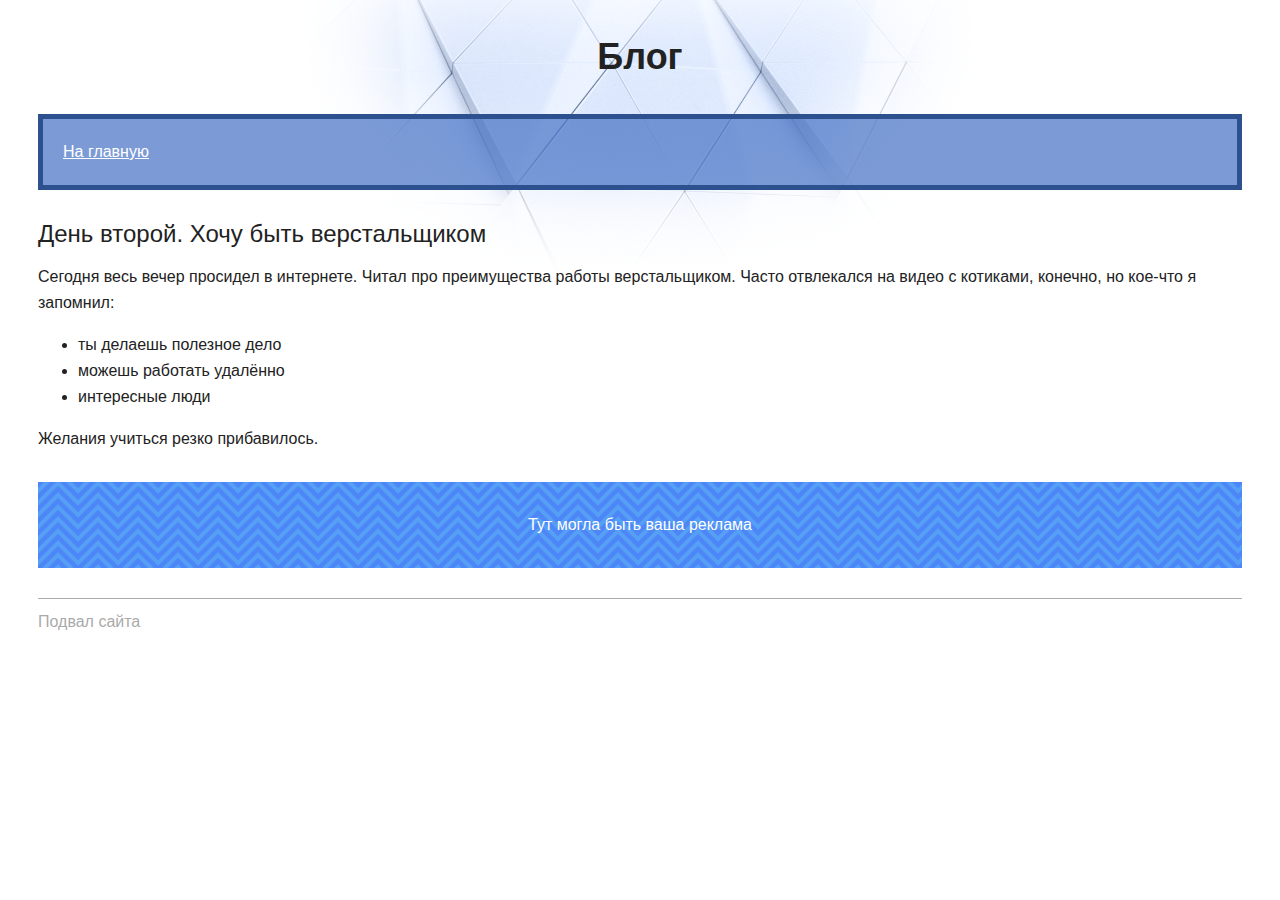
<file: source/day-2.html>
<!DOCTYPE html>
<html lang="ru">
  <head>
    <meta charset="utf-8">
    <title>Дневник начинающего верстальщика</title>
    <link rel="stylesheet" href="style.css">
  </head>
  <body>
    <header>
      <p class="page-title">Блог</p>
      <nav class="blog-navigation">
        <a href="index.html">На главную</a>
      </nav>
    </header>
    <main>
      <article>
        <h1>День второй. Хочу быть верстальщиком</h1>
        <p>Сегодня весь вечер просидел в интернете. Читал про преимущества работы верстальщиком. Часто отвлекался на видео с котиками, конечно, но кое-что я запомнил:</p>

        <ul>
          <li>ты делаешь полезное дело</li>
          <li>можешь работать удалённо</li>
          <li>интересные люди</li>
        </ul>

        <p>Желания учиться резко прибавилось.</p>
      </article>
      <aside class="partnership">
        Тут могла быть ваша реклама
      </aside>
    </main>
    <footer>
      Подвал сайта
    </footer>
  </body>
</html>
</file>
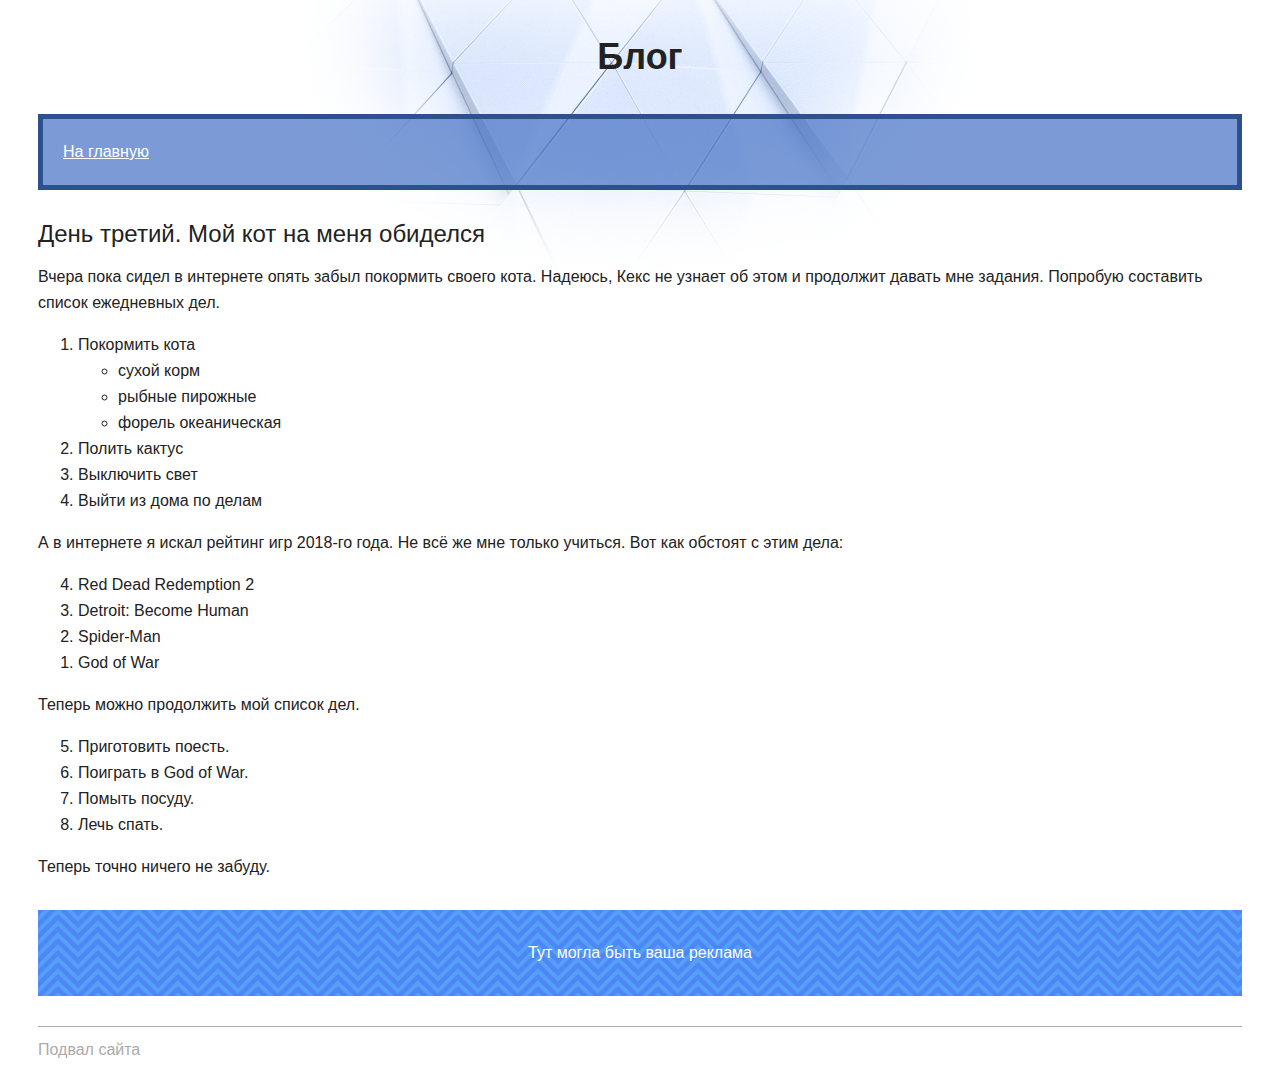
<file: source/day-3.html>
<!DOCTYPE html>
<html lang="ru">
  <head>
    <meta charset="utf-8">
    <title>Сайт начинающего верстальщика</title>
    <link rel="stylesheet" href="style.css">
  </head>
  <body>
    <header>
      <p class="page-title">Блог</p>
      <nav class="blog-navigation">
        <a href="index.html">На главную</a>
      </nav>
    </header>
    <main>
      <article>
        <h1>День третий. Мой кот на меня обиделся</h1>
        <p>Вчера пока сидел в интернете опять забыл покормить своего кота. Надеюсь, Кекс не узнает об этом и продолжит давать мне задания. Попробую составить список ежедневных дел.</p>
        <ol>
          <li>Покормить кота
            <ul>
              <li>сухой корм</li>
              <li>рыбные пирожные</li>
              <li>форель океаническая</li>
            </ul>
          </li>
          <li>Полить кактус</li>
          <li>Выключить свет</li>
          <li>Выйти из дома по делам</li>
        </ol>

        <p>А в интернете я искал рейтинг игр 2018-го года. Не всё же мне только учиться. Вот как обстоят с этим дела:</p>
        <ol reversed>
          <li>Red Dead Redemption 2</li>
          <li>Detroit: Become Human</li>
          <li>Spider-Man</li>
          <li>God of War</li>
        </ol>

        <p>Теперь можно продолжить мой список дел.</p>
        <ol start="5">
          <li>Приготовить поесть.</li>
          <li>Поиграть в God of War.</li>
          <li>Помыть посуду.</li>
          <li>Лечь спать.</li>
        </ol>

        <p>Теперь точно ничего не забуду.</p>
      </article>
      <aside class="partnership">
        Тут могла быть ваша реклама
      </aside>
    </main>
    <footer>
      Подвал сайта
    </footer>
  </body>
</html>
</file>
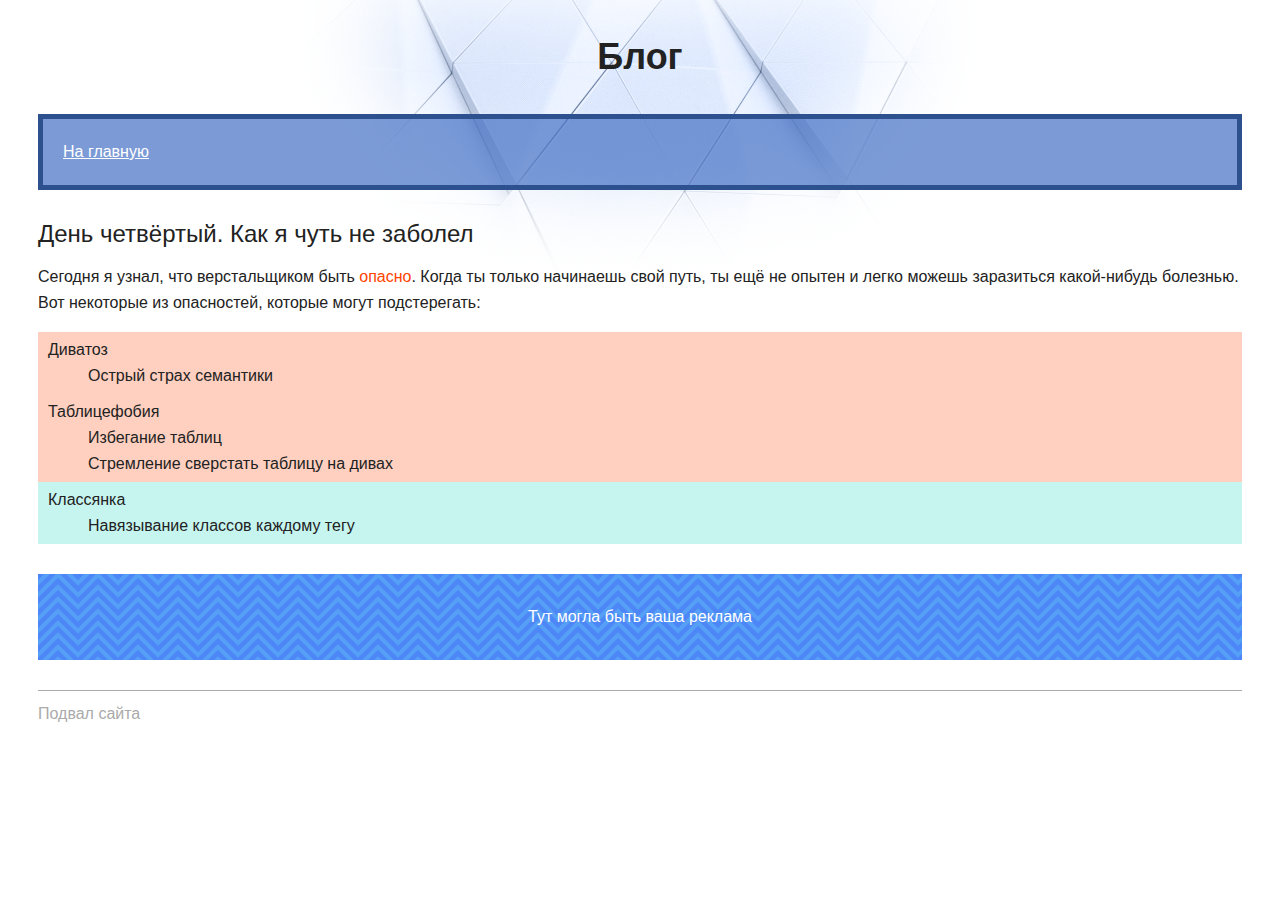
<file: source/day-4.html>
<!DOCTYPE html>
<html lang="ru">
  <head>
    <meta charset="utf-8">
    <title>Сайт начинающего верстальщика</title>
    <link rel="stylesheet" href="style.css">
  </head>
  <body>
    <header>
      <p class="page-title">Блог</p>
      <nav class="blog-navigation">
        <a href="index.html">На главную</a>
      </nav>
    </header>
    <main>
      <article>
        <h1>День четвёртый. Как я чуть не заболел</h1>
        <p>Сегодня я узнал, что верстальщиком быть <span class="danger-text">опасно</span>. Когда ты только начинаешь свой путь, ты ещё не опытен и легко можешь заразиться какой-нибудь болезнью. Вот некоторые из опасностей, которые могут подстерегать:</p>

        <dl>
          <div class="danger-block">
            <dt>Диватоз</dt>
            <dd>Острый страх семантики</dd>
           </div>
           <div class="danger-block">
            <dt>Таблицефобия</dt>
            <dd>Избегание таблиц</dd>
            <dd>Стремление сверстать таблицу на дивах</dd>
          </div>
          <div class="no-danger-block">
            <dt>Классянка</dt>
            <dd>Навязывание классов каждому тегу</dd>
          </div>
        </dl>
      </article>
      <aside class="partnership">
        Тут могла быть ваша реклама
      </aside>
    </main>
    <footer>
      Подвал сайта
    </footer>
  </body>
</html>
</file>
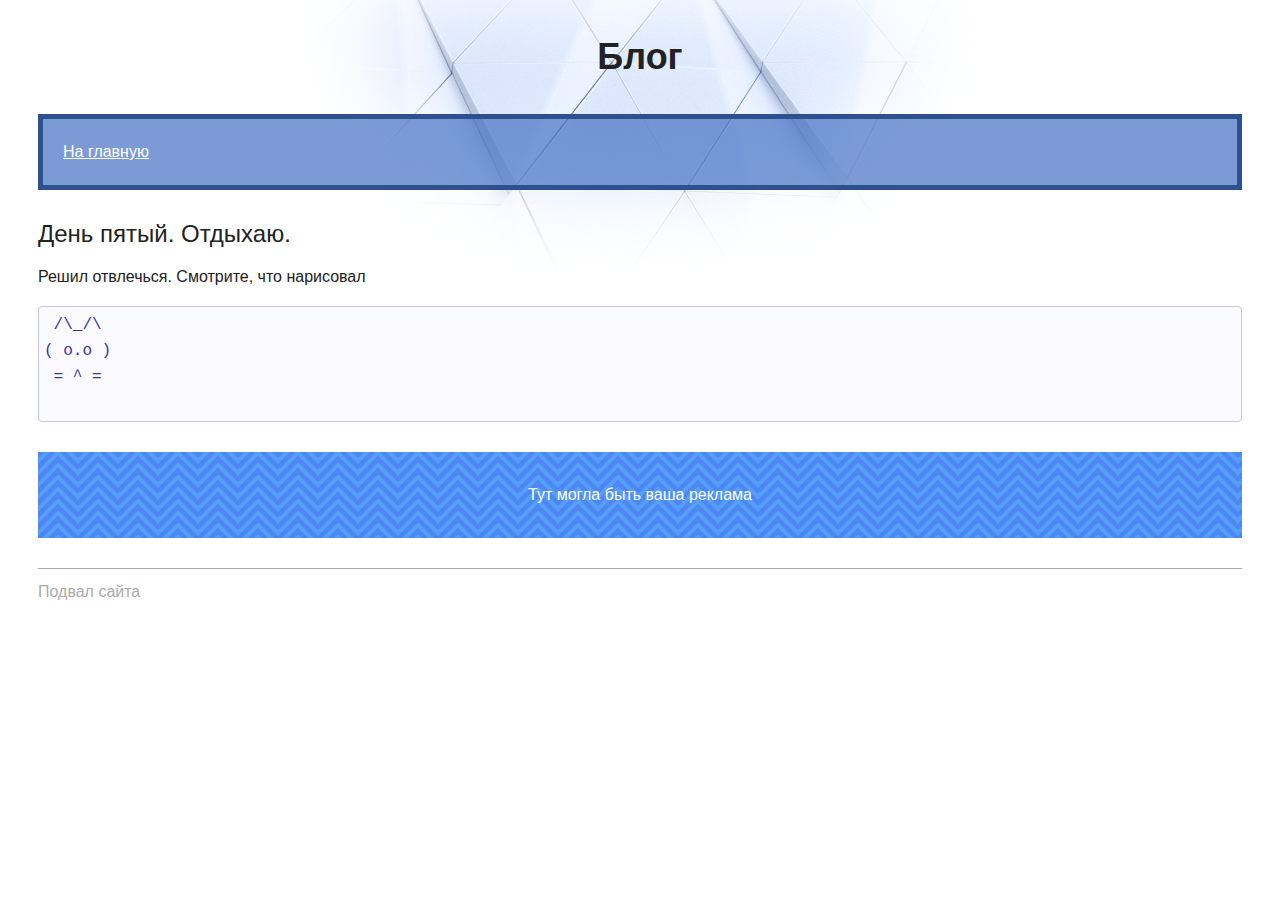
<file: source/day-5.html>
<!DOCTYPE html>
<html lang="ru">
  <head>
    <meta charset="utf-8">
    <title>Сайт начинающего верстальщика</title>
    <link rel="stylesheet" href="style.css">
  </head>
  <body>
    <header>
      <p class="page-title">Блог</p>
      <nav class="blog-navigation">
        <a href="index.html">На главную</a>
      </nav>
    </header>
    <main>
      <article>
        <h1>День пятый. Отдыхаю.</h1>
        <p>Решил отвлечься. Смотрите, что нарисовал</p>

        <pre>
 /\_/\
( o.o )
 = ^ =
        </pre>
      </article>
      <aside class="partnership">
        Тут могла быть ваша реклама
      </aside>
    </main>
    <footer>
      Подвал сайта
    </footer>
  </body>
</html>
</file>
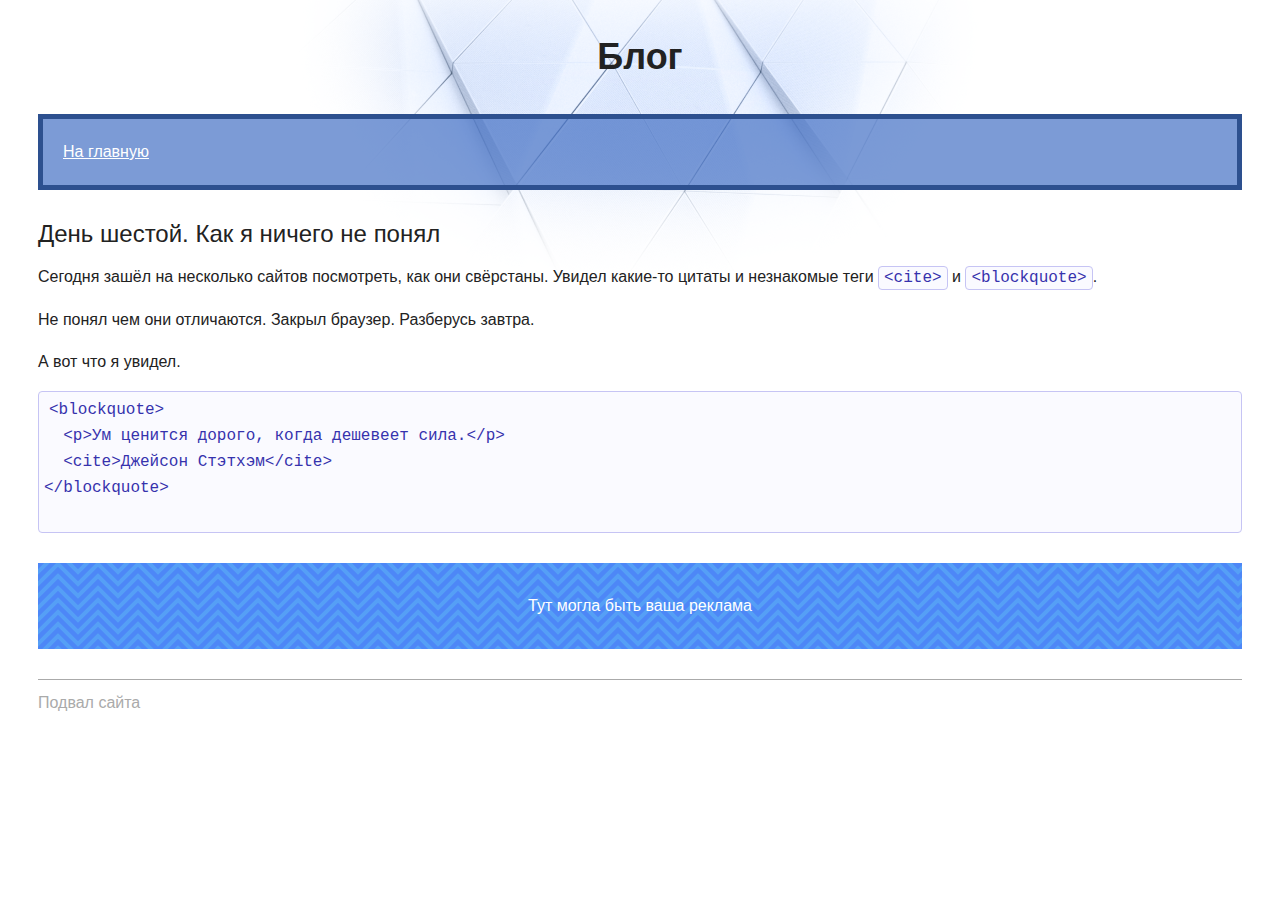
<file: source/day-6.html>
<!DOCTYPE html>
<html lang="ru">
  <head>
    <meta charset="utf-8">
    <title>Сайт начинающего верстальщика</title>
    <link rel="stylesheet" href="style.css">
  </head>
  <body>
    <header>
      <p class="page-title">Блог</p>
      <nav class="blog-navigation">
        <a href="index.html">На главную</a>
      </nav>
    </header>
    <main>
      <article>
        <h1>День шестой. Как я ничего не понял</h1>
        <p>Сегодня зашёл на несколько сайтов посмотреть, как они свёрстаны. Увидел какие-то цитаты и незнакомые теги <code>&lt;cite&gt;</code> и <code>&lt;blockquote&gt;</code>.</p>
        <p>Не понял чем они отличаются. Закрыл браузер. Разберусь завтра.</p>
        <p>А вот что я увидел.</p>
       <pre><code>&lt;blockquote&gt;
  &lt;p&gt;Ум ценится дорого, когда дешевеет сила.&lt;/p&gt;
  &lt;cite&gt;Джейсон Стэтхэм&lt;/cite&gt;
&lt;/blockquote&gt;
     </code></pre>
      </article>
      <aside class="partnership">
        Тут могла быть ваша реклама
      </aside>
    </main>
    <footer>
      Подвал сайта
    </footer>
  </body>
</html>
</file>
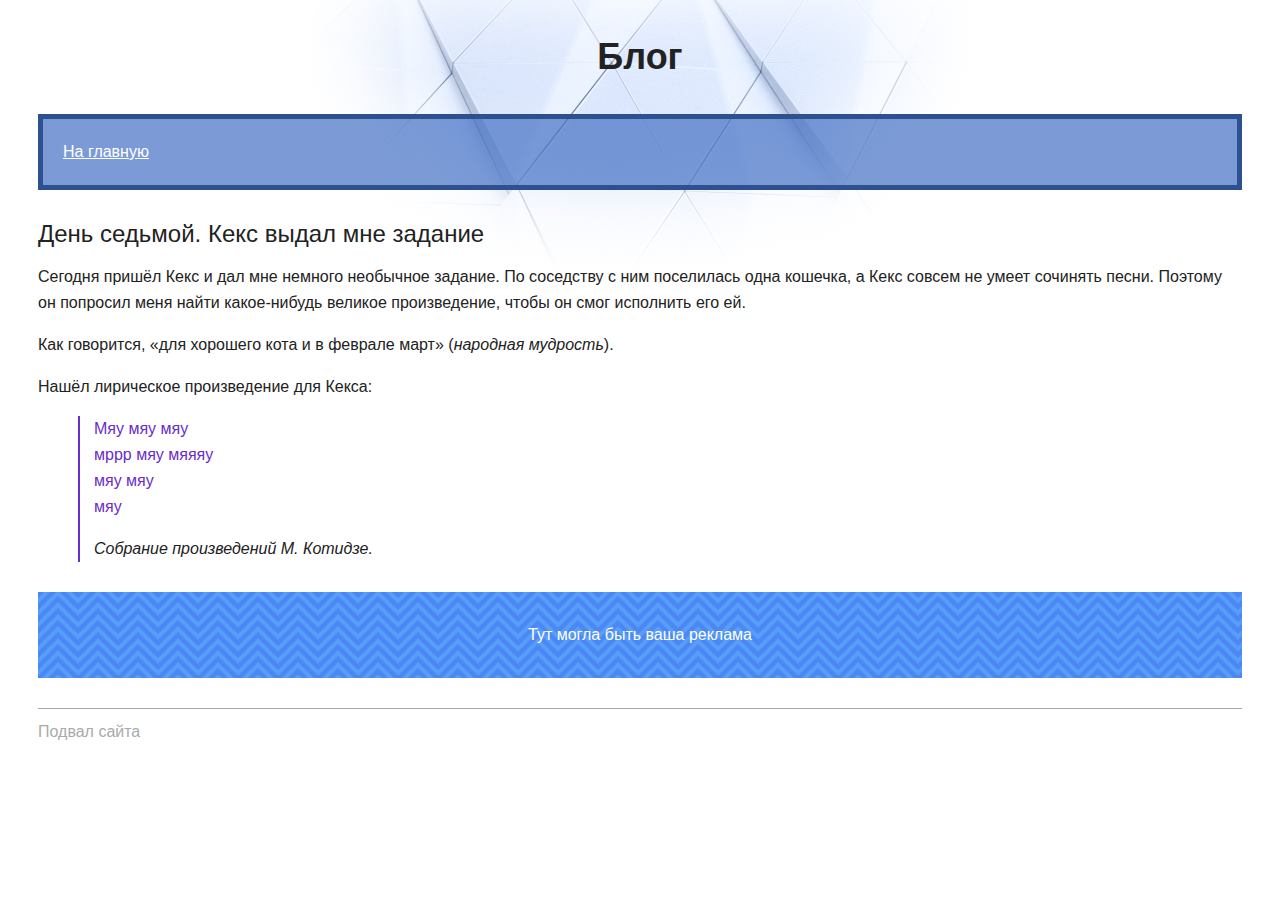
<file: source/day-7.html>
<!DOCTYPE html>
<html lang="ru">
  <head>
    <meta charset="utf-8">
    <title>Сайт начинающего верстальщика</title>
    <link rel="stylesheet" href="style.css">
  </head>
  <body>
    <header>
      <p class="page-title">Блог</p>
      <nav class="blog-navigation">
        <a href="index.html">На главную</a>
      </nav>
    </header>
    <main>
      <article>
        <h1>День седьмой. Кекс выдал мне задание</h1>
        <p>Сегодня пришёл Кекс и дал мне немного необычное задание. По соседству с ним поселилась одна кошечка, а Кекс совсем не умеет сочинять песни. Поэтому он попросил меня найти какое-нибудь великое произведение, чтобы он смог исполнить его ей.</p>
        <p>Как говорится, <q>для хорошего кота и в феврале март</q> (<cite>народная мудрость</cite>).</p>
        <p>Нашёл лирическое произведение для Кекса:</p>

        <blockquote>
          <p>
            Мяу мяу мяу<br>
            мррр мяу мяяяу<br>
            мяу мяу<br>
            мяу<br>
          </p>
          <cite>Собрание произведений М. Котидзе.</cite>
        </blockquote>
      </article>
      <aside class="partnership">
        Тут могла быть ваша реклама
      </aside>
    </main>
    <footer>
      Подвал сайта
    </footer>
  </body>
</html>
</file>
<file: style.css>
body {
  position: relative;
  margin: 0;
  min-width: 1408px;
  font-family: "Montserrat", "Helvetica", "Arial", sans-serif;
  font-size: 16px;
  line-height: 32px;
  color: #f2f2f2;
  background-color: #141530;
  background-image: url("img/pattern-lines-hero.svg");
  background-position: center;
}

.container {
  max-width: 1000px;
  margin: 0 auto;
  padding: 0 16px;
}

.page-header {
  margin: 0;
  padding: 40px 0;
}

.page-header a,
.page-footer a {
  position: relative;
  margin-right: 64px;
  padding-bottom: 10px;
  padding-top: 9px;
  font-weight: 500;
  text-decoration: none;
  background-repeat: no-repeat;
  background-position: left;
  color: inherit;
}

.page-header a:focus,
.page-header a:hover,
.page-footer a:focus,
.page-footer a:hover {
  color: #f9dd79;
}

.page-header a::after,
.page-footer a::after {
  position: absolute;
  content: "";
  bottom: 0;
  left: 0;
  width: 0;
  height: 2px;
  background-color: #f9dd79;
  transition: width 200ms;
}

.page-header a:hover::after,
.page-footer a:hover::after {
  width: 100%;
}

.header-email,
.footer-email {
  padding-left: 28px;
  background-image: url("img/icon-email.svg");
}

.header-email:focus,
.header-email:hover,
.footer-email:focus,
.footer-email:hover {
  background-image: url("img/icon-email-alt.svg");
}

.header-phone,
.footer-phone {
  padding-left: 21px;
  background-image: url("img/icon-phone.svg");
}

.header-phone:focus,
.header-phone:hover,
.footer-phone:focus,
.footer-phone:hover {
  background-image: url("img/icon-phone-alt.svg");
}

.page-header a:active,
.page-footer a:active {
  opacity: 0.5;
}

.hero-image {
  position: relative;
  padding-top: 200px;
  height: 798px;
  background-image: url("img/bg-html.png");
  background-repeat: no-repeat;
  background-position-x: center;
  background-position-y: 48px;
}

.hero-image .container {
  display: flex;
  flex-direction: column;
}

.hero-image::before {
  position: absolute;
  content: "";
  top: 24px;
  left: calc(50vw - 32px);
  width: 800px;
  height: 800px;
  background-image: url("img/hero-image.svg");
  background-repeat: no-repeat;
}

.hero-image::after {
  position: absolute;
  content: "";
  height: 200px;
  width: 100%;
  bottom: 0;
  background-color: #0b0c23;
  background-image: url("img/bg-tags.svg");
  background-position: center;
  background-repeat: no-repeat;
  border-top: 2px solid #5053a8;
}

.heading {
  z-index: 1;
  order: 2;
  margin: 0 0 0 -10px;
  width: 815px;
  font-size: 96px;
  line-height: 112px;
  font-weight: 500;
}

.hero-image p {
  z-index: 1;
  order: 1;
  margin: 0;
  padding: 32px 0;
  padding-bottom: 16px;
  font-size: 32px;
  line-height: 48px;
  color: #f9dd79;
}

.intro,
.portfolio {
  background-color: #141530;
  background-image: url("img/pattern-lines.svg");
  background-repeat: repeat-y;
  background-position-x: center;
}

.intro {
  padding-top: 160px;
  padding-bottom: 120px;
  min-height: 828px;
}

.subheading {
  margin: 0 0 100px;
  text-align: center;
  font-size: 72px;
  line-height: 88px;
  font-weight: 500;
  color: #f9dd79;
}

.intro .container {
  position: relative;
}

.user-image {
  position: absolute;
  margin: 0;
}

.user-image img {
  width: 640px;
  height: 640px;
  object-fit: cover;
}

.intro .container div {
  margin-left: 720px;
  margin-bottom: 56px;
}

.intro h3,
.portfolio h3 {
  margin: 0 0 16px;
  font-size: 32px;
  line-height: 40px;
  font-weight: 500;
}

.intro p {
  margin: 0;
  z-index: 2;
}

.centre {
  max-width: 500px;
  margin: 30px auto;
  padding: 0px 16px;
text-align: left;
}

.skills {
  margin-bottom: 0;
}

.skills h3 {
  text-align: center;
  margin-bottom: 15px;
}

.skills-list {
  margin: 0;
  padding: 0;
}

.skills-list dt {
  margin: 0 0 8px;
  padding-left: 46px;
  height: 36px;
  font-size: 24px;
  letter-spacing: 1px;
  background-repeat: no-repeat;
  background-position: left;
}

.skill-html {
  background-image: url("img/icon-html.svg");
}

.skill-css {
  background-image: url("img/icon-css.svg");
}

.level {
  margin: 0 0 40px;
  height: 24px;
  text-align: right;
  background-color: #0b0c23;
  box-shadow: inset 0 0 12px #070716;
  border-radius: 12px;
  overflow: hidden;
}

.skills .level div {
  margin: 0;
  height: 24px;
  letter-spacing: 1px;
  line-height: 26px;
  background-color: #5053a8;
  background-image: url("img/progress-pattern.svg");
}

.portfolio {
  margin: 0;
  padding-bottom: 160px;
}

.projects {
  margin: 0;
  padding: 0;
  list-style: none;
}

.projects li {
  position: relative;
  min-height: 256px;
  margin: 0 0 100px;
  padding-left: 528px;
}

.project-image {
  text-align: center;
  top: 0;
  left: 0;
  margin: 0;
}

.projects p {
  margin: 0 0 32px;
}

.button {
  margin: 0;
  padding: 8px 24px;
  display: inline-block;
  vertical-align: baseline;
  font-size: 14px;
  font-weight: 500;
  letter-spacing: 1px;
  text-decoration: none;
  text-transform: uppercase;
  color: #0b0c23;
  background-color: #f9dd79;
  box-shadow: 0 4px 16px rgba(249, 221, 121, 0.4);
  border-radius: 24px;
  transition: background-color 100ms, box-shadow 100ms;
}

.button:focus,
.button:hover {
  background-color: #f9e7a8;
  box-shadow: 0 4px 32px rgba(249, 221, 121, 0.6);
}

.button:active {
  background-color: #b69e4b;
  box-shadow: none;
}

.page-footer {
  padding: 40px 0;
  background-color: #212349;
}

.page-footer a {
  margin-left: 285px;
}
</file>
<file: source/style.css>
body {
  padding: 0 30px;
  font-size: 16px;
  line-height: 26px;
  font-family: "Arial", sans-serif;
  color: #222222;

  background: #ffffff url("img/bg-page.png") no-repeat top center;
}

h1 {
  font-weight: 400;
  font-size: 24px;
  line-height: normal;
}

h2 {
  font-size: 20px;
  line-height: normal;
}

aside {
  margin: 20px 0;
  color: #c4c4c4;
}

pre,
code {
  background-color: #fafaff;
  border: 1px solid #c6c4f4;
  border-radius: 4px;
  color: #3632ad;
  font-family: "Courier New", "Courier", monospace;
}

pre {
  padding: 5px;
}

code {
  padding: 2px 5px;
}

pre code {
  background-color: transparent;
  border-radius: 0;
  border: none;
}


blockquote {
  padding-left: 14px;
  border-left: 2px solid #6a2cce;

  color: #6a2cce;
}

cite {
  color: #222222;
}

time {
  color: #6a2cce;
}

a[href] {
  color: #0099ef;
  text-decoration: underline;
}

del {
  color: #ff4400;
}

ins {
  color: rgb(105, 178, 83);
}

del,
ins {
  text-decoration: none;
}

em,
i {
  font-style: normal;
}

.avatar {
  border-radius: 50%;
}

.avatar-container {
  text-align: center;
}

.blog-navigation {
  margin-bottom: 30px;
  padding: 20px;

  background-color: rgba(68, 112, 196, 0.7);
  border: 5px solid #2d508f;

  color: #ffffff;
}

.blog-navigation h2 {
  margin-top: 0;
}

.blog-navigation ul {
  list-style: none;
  padding-left: 0;
}

.blog-navigation li {
  margin-bottom: 5px;
}

.blog-navigation a {
  color: #ffffff;
}

.skills dd {
  margin: 0;
  margin-bottom: 10px;

  background-color: #e8e8e8;
}

.skills-level {
  font-size: 12px;
  text-align: center;
  color: #ffffff;
  background-color: #4470c4;
}

.skills-level-ok {
  background-color: #47bb52;
}

.days {
  list-style: none;
  padding-left: 0;
}

figure {
  margin-left: 0;
  margin-right: 0;
}

figure img {
  vertical-align: middle;
  border: 8px solid rgb(202, 224, 248);
}

figcaption {
  width: 502px;
  padding-bottom: 8px;
  font-size: 12px;
  letter-spacing: 0.02em;
  font-style: italic;
  text-align: center;
  background-color: rgb(202, 224, 248);
}

.pagination a {
  display: inline-block;
  margin-right: 30px;
  margin-bottom: 15px;
}

.pagination {
  text-align: center;
  color: #888888;
}

.danger-text {
  color: #ff4400;
}

.danger-block {
  padding: 5px 10px;
  background-color: #ffd0bf;
}

.no-danger-block {
  padding: 5px 10px;
  background-color: #c6f5f0;
}

footer {
  margin-top: 30px;
  padding-top: 10px;
  color: #aaaaaa;
  border-top: 1px solid #aaaaaa;
}

.page-title {
  font-weight: bold;
  font-size: 36px;
  line-height: 42px;
  font-family: "Verdana", sans-serif;
  text-align: center;
}

.partnership {
  margin: 30px 0;
  padding: 30px;
  text-align: center;
  color: #ffffff;
  background-color: #4a87fa;
  background-image: url("img/bg-partnership.svg");
}

.underline {
  text-decoration: underline;
}

.line-through {
  text-decoration: line-through;
}

.overline {
  text-decoration: overline;
}

.italic {
  font-style: italic;
}
</file>
